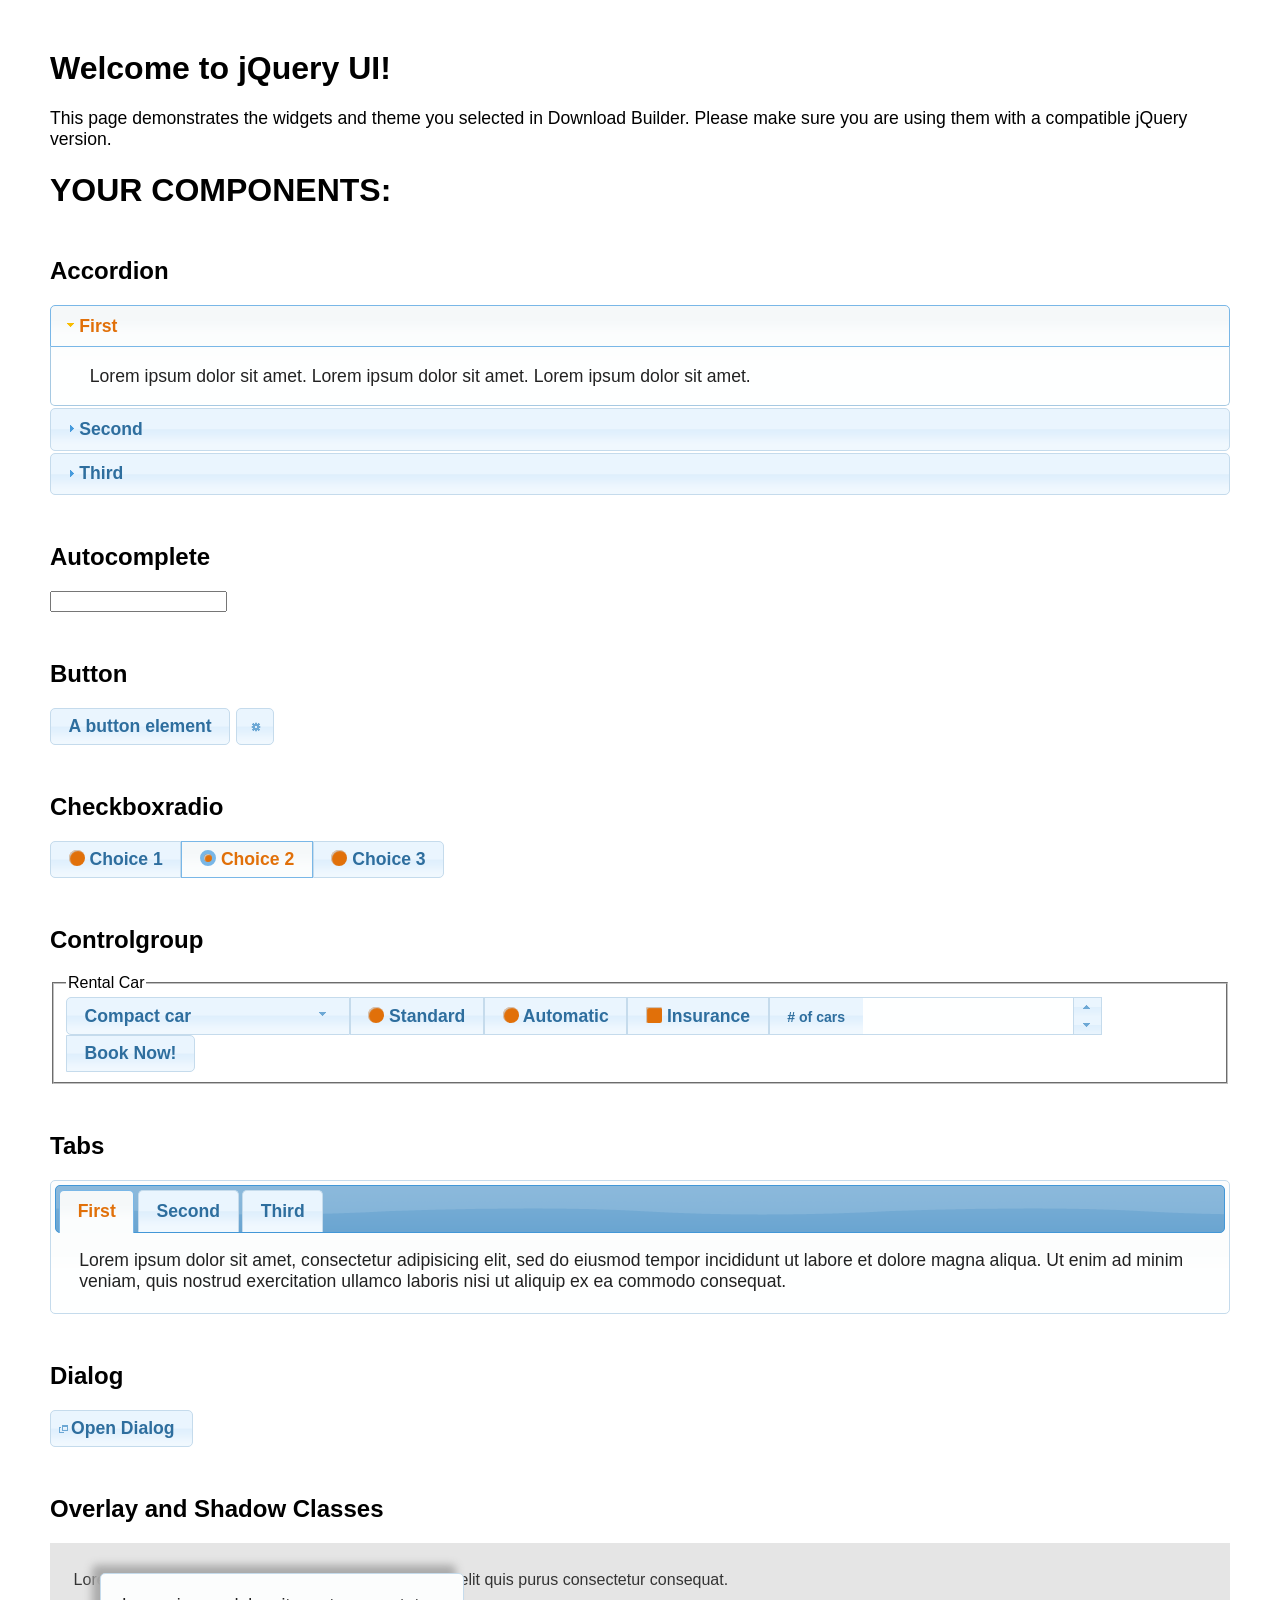
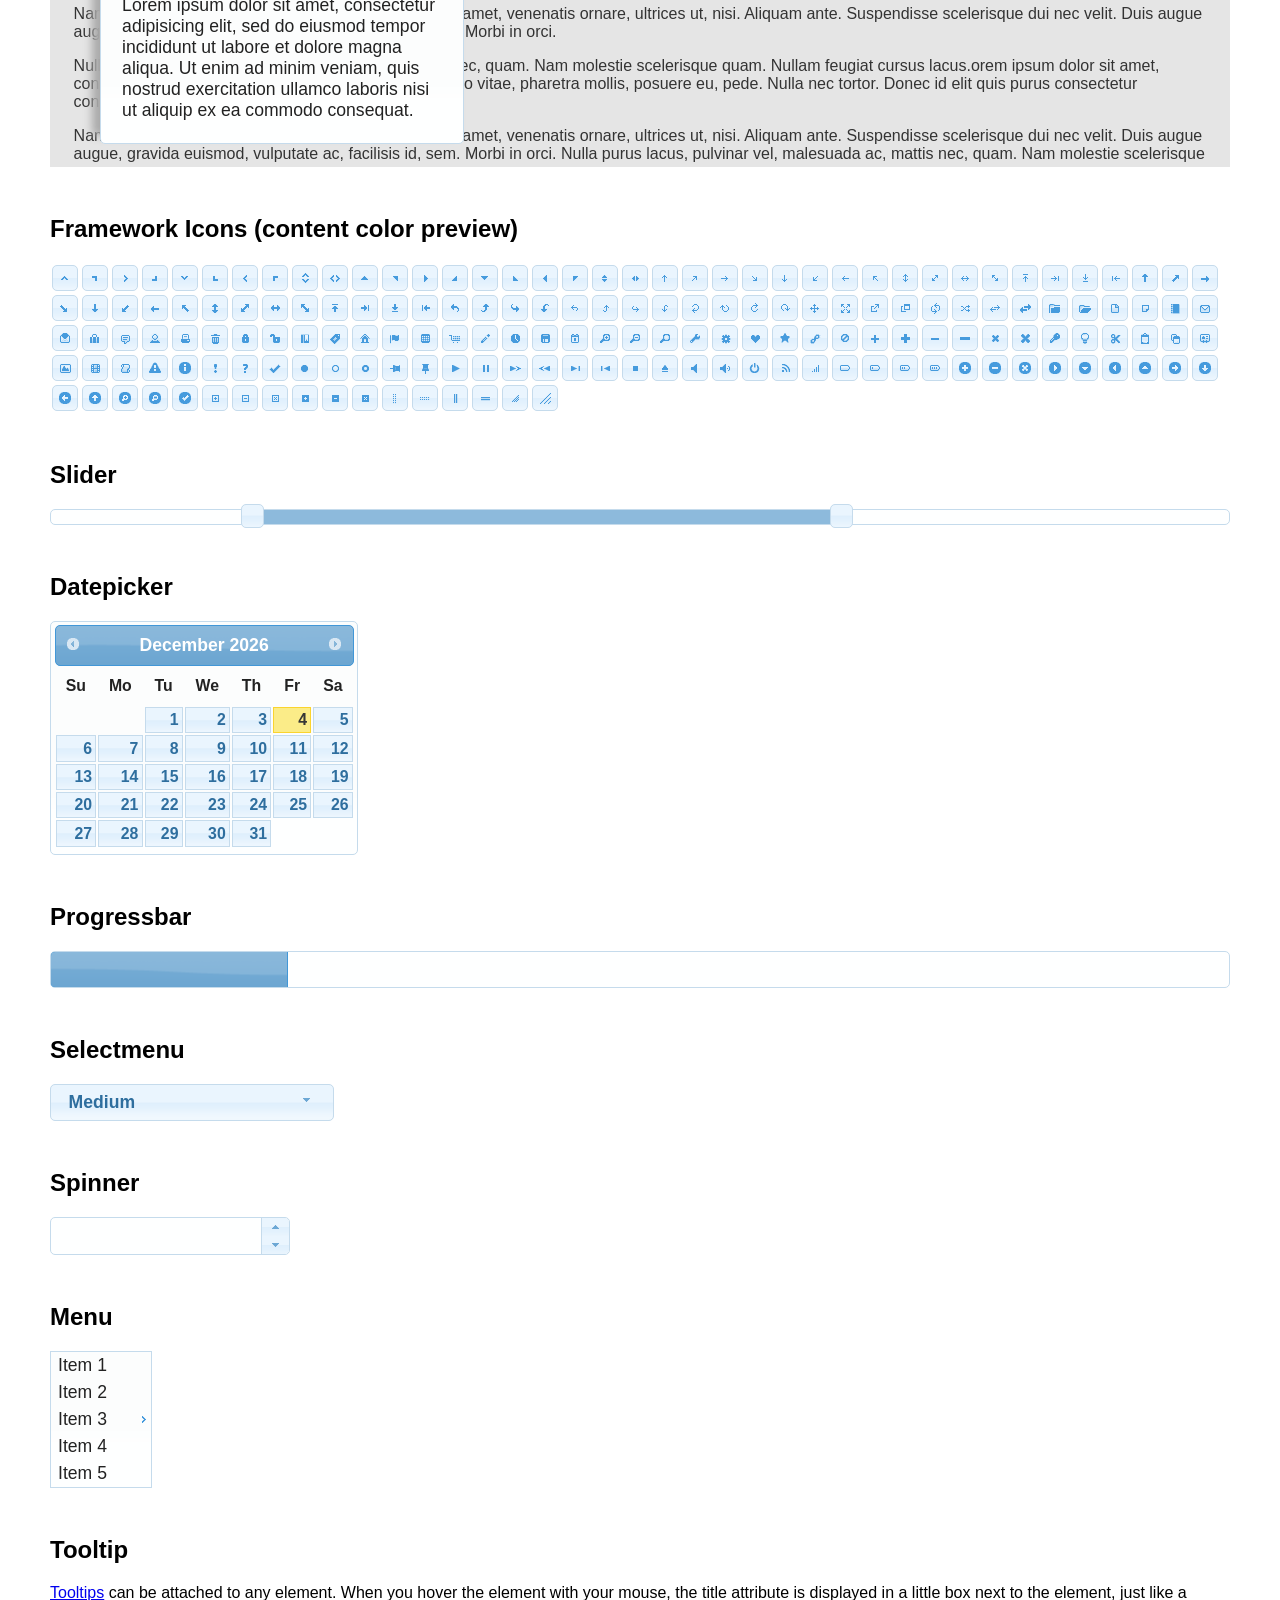
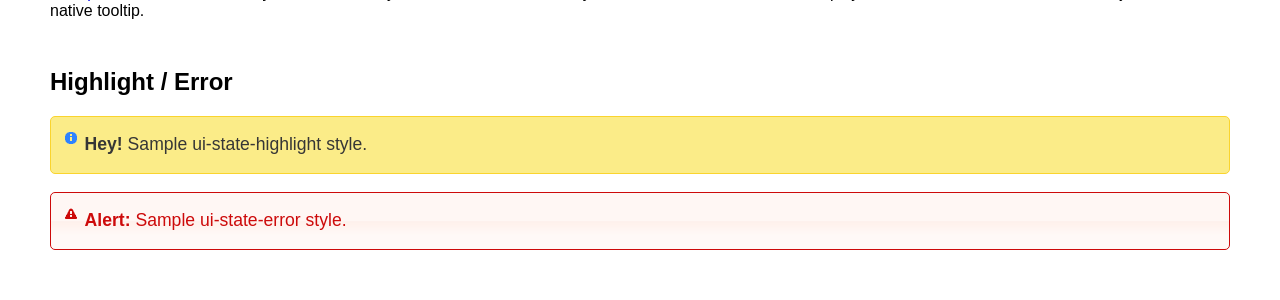
<file: js/jquery-ui-1.12.1.custom/index.html>
<!doctype html>
<html lang="us">
<head>
	<meta charset="utf-8">
	<title>jQuery UI Example Page</title>
	<link href="jquery-ui.css" rel="stylesheet">
	<style>
	body{
		font-family: "Trebuchet MS", sans-serif;
		margin: 50px;
	}
	.demoHeaders {
		margin-top: 2em;
	}
	#dialog-link {
		padding: .4em 1em .4em 20px;
		text-decoration: none;
		position: relative;
	}
	#dialog-link span.ui-icon {
		margin: 0 5px 0 0;
		position: absolute;
		left: .2em;
		top: 50%;
		margin-top: -8px;
	}
	#icons {
		margin: 0;
		padding: 0;
	}
	#icons li {
		margin: 2px;
		position: relative;
		padding: 4px 0;
		cursor: pointer;
		float: left;
		list-style: none;
	}
	#icons span.ui-icon {
		float: left;
		margin: 0 4px;
	}
	.fakewindowcontain .ui-widget-overlay {
		position: absolute;
	}
	select {
		width: 200px;
	}
	</style>
</head>
<body>

<h1>Welcome to jQuery UI!</h1>

<div class="ui-widget">
	<p>This page demonstrates the widgets and theme you selected in Download Builder. Please make sure you are using them with a compatible jQuery version.</p>
</div>

<h1>YOUR COMPONENTS:</h1>


<!-- Accordion -->
<h2 class="demoHeaders">Accordion</h2>
<div id="accordion">
	<h3>First</h3>
	<div>Lorem ipsum dolor sit amet. Lorem ipsum dolor sit amet. Lorem ipsum dolor sit amet.</div>
	<h3>Second</h3>
	<div>Phasellus mattis tincidunt nibh.</div>
	<h3>Third</h3>
	<div>Nam dui erat, auctor a, dignissim quis.</div>
</div>



<!-- Autocomplete -->
<h2 class="demoHeaders">Autocomplete</h2>
<div>
	<input id="autocomplete" title="type &quot;a&quot;">
</div>



<!-- Button -->
<h2 class="demoHeaders">Button</h2>
<button id="button">A button element</button>
<button id="button-icon">An icon-only button</button>



<!-- Checkboxradio -->
<h2 class="demoHeaders">Checkboxradio</h2>
<form style="margin-top: 1em;">
	<div id="radioset">
		<input type="radio" id="radio1" name="radio"><label for="radio1">Choice 1</label>
		<input type="radio" id="radio2" name="radio" checked="checked"><label for="radio2">Choice 2</label>
		<input type="radio" id="radio3" name="radio"><label for="radio3">Choice 3</label>
	</div>
</form>



<!-- Controlgroup -->
<h2 class="demoHeaders">Controlgroup</h2>
<fieldset>
	<legend>Rental Car</legend>
	<div id="controlgroup">
		<select id="car-type">
			<option>Compact car</option>
			<option>Midsize car</option>
			<option>Full size car</option>
			<option>SUV</option>
			<option>Luxury</option>
			<option>Truck</option>
			<option>Van</option>
		</select>
		<label for="transmission-standard">Standard</label>
		<input type="radio" name="transmission" id="transmission-standard">
		<label for="transmission-automatic">Automatic</label>
		<input type="radio" name="transmission" id="transmission-automatic">
		<label for="insurance">Insurance</label>
		<input type="checkbox" name="insurance" id="insurance">
		<label for="horizontal-spinner" class="ui-controlgroup-label"># of cars</label>
		<input id="horizontal-spinner" class="ui-spinner-input">
		<button>Book Now!</button>
	</div>
</fieldset>



<!-- Tabs -->
<h2 class="demoHeaders">Tabs</h2>
<div id="tabs">
	<ul>
		<li><a href="#tabs-1">First</a></li>
		<li><a href="#tabs-2">Second</a></li>
		<li><a href="#tabs-3">Third</a></li>
	</ul>
	<div id="tabs-1">Lorem ipsum dolor sit amet, consectetur adipisicing elit, sed do eiusmod tempor incididunt ut labore et dolore magna aliqua. Ut enim ad minim veniam, quis nostrud exercitation ullamco laboris nisi ut aliquip ex ea commodo consequat.</div>
	<div id="tabs-2">Phasellus mattis tincidunt nibh. Cras orci urna, blandit id, pretium vel, aliquet ornare, felis. Maecenas scelerisque sem non nisl. Fusce sed lorem in enim dictum bibendum.</div>
	<div id="tabs-3">Nam dui erat, auctor a, dignissim quis, sollicitudin eu, felis. Pellentesque nisi urna, interdum eget, sagittis et, consequat vestibulum, lacus. Mauris porttitor ullamcorper augue.</div>
</div>



<h2 class="demoHeaders">Dialog</h2>
<p>
	<button id="dialog-link" class="ui-button ui-corner-all ui-widget">
		<span class="ui-icon ui-icon-newwin"></span>Open Dialog
	</button>
</p>

<h2 class="demoHeaders">Overlay and Shadow Classes</h2>
<div style="position: relative; width: 96%; height: 200px; padding:1% 2%; overflow:hidden;" class="fakewindowcontain">
	<p>Lorem ipsum dolor sit amet,  Nulla nec tortor. Donec id elit quis purus consectetur consequat. </p><p>Nam congue semper tellus. Sed erat dolor, dapibus sit amet, venenatis ornare, ultrices ut, nisi. Aliquam ante. Suspendisse scelerisque dui nec velit. Duis augue augue, gravida euismod, vulputate ac, facilisis id, sem. Morbi in orci. </p><p>Nulla purus lacus, pulvinar vel, malesuada ac, mattis nec, quam. Nam molestie scelerisque quam. Nullam feugiat cursus lacus.orem ipsum dolor sit amet, consectetur adipiscing elit. Donec libero risus, commodo vitae, pharetra mollis, posuere eu, pede. Nulla nec tortor. Donec id elit quis purus consectetur consequat. </p><p>Nam congue semper tellus. Sed erat dolor, dapibus sit amet, venenatis ornare, ultrices ut, nisi. Aliquam ante. Suspendisse scelerisque dui nec velit. Duis augue augue, gravida euismod, vulputate ac, facilisis id, sem. Morbi in orci. Nulla purus lacus, pulvinar vel, malesuada ac, mattis nec, quam. Nam molestie scelerisque quam. </p><p>Nullam feugiat cursus lacus.orem ipsum dolor sit amet, consectetur adipiscing elit. Donec libero risus, commodo vitae, pharetra mollis, posuere eu, pede. Nulla nec tortor. Donec id elit quis purus consectetur consequat. Nam congue semper tellus. Sed erat dolor, dapibus sit amet, venenatis ornare, ultrices ut, nisi. Aliquam ante. </p><p>Suspendisse scelerisque dui nec velit. Duis augue augue, gravida euismod, vulputate ac, facilisis id, sem. Morbi in orci. Nulla purus lacus, pulvinar vel, malesuada ac, mattis nec, quam. Nam molestie scelerisque quam. Nullam feugiat cursus lacus.orem ipsum dolor sit amet, consectetur adipiscing elit. Donec libero risus, commodo vitae, pharetra mollis, posuere eu, pede. Nulla nec tortor. Donec id elit quis purus consectetur consequat. Nam congue semper tellus. Sed erat dolor, dapibus sit amet, venenatis ornare, ultrices ut, nisi. </p>

	<!-- ui-dialog -->
	<div class="ui-widget-overlay ui-front"></div>
	<div style="position: absolute; width: 320px; left: 50px; top: 30px; padding: 1.2em" class="ui-widget ui-front ui-widget-content ui-corner-all ui-widget-shadow">
		Lorem ipsum dolor sit amet, consectetur adipisicing elit, sed do eiusmod tempor incididunt ut labore et dolore magna aliqua. Ut enim ad minim veniam, quis nostrud exercitation ullamco laboris nisi ut aliquip ex ea commodo consequat.
	</div>

</div>

<!-- ui-dialog -->
<div id="dialog" title="Dialog Title">
	<p>Lorem ipsum dolor sit amet, consectetur adipisicing elit, sed do eiusmod tempor incididunt ut labore et dolore magna aliqua. Ut enim ad minim veniam, quis nostrud exercitation ullamco laboris nisi ut aliquip ex ea commodo consequat.</p>
</div>



<h2 class="demoHeaders">Framework Icons (content color preview)</h2>
<ul id="icons" class="ui-widget ui-helper-clearfix">
	<li class="ui-state-default ui-corner-all" title=".ui-icon-caret-1-n"><span class="ui-icon ui-icon-caret-1-n"></span></li>
	<li class="ui-state-default ui-corner-all" title=".ui-icon-caret-1-ne"><span class="ui-icon ui-icon-caret-1-ne"></span></li>
	<li class="ui-state-default ui-corner-all" title=".ui-icon-caret-1-e"><span class="ui-icon ui-icon-caret-1-e"></span></li>
	<li class="ui-state-default ui-corner-all" title=".ui-icon-caret-1-se"><span class="ui-icon ui-icon-caret-1-se"></span></li>
	<li class="ui-state-default ui-corner-all" title=".ui-icon-caret-1-s"><span class="ui-icon ui-icon-caret-1-s"></span></li>
	<li class="ui-state-default ui-corner-all" title=".ui-icon-caret-1-sw"><span class="ui-icon ui-icon-caret-1-sw"></span></li>
	<li class="ui-state-default ui-corner-all" title=".ui-icon-caret-1-w"><span class="ui-icon ui-icon-caret-1-w"></span></li>
	<li class="ui-state-default ui-corner-all" title=".ui-icon-caret-1-nw"><span class="ui-icon ui-icon-caret-1-nw"></span></li>
	<li class="ui-state-default ui-corner-all" title=".ui-icon-caret-2-n-s"><span class="ui-icon ui-icon-caret-2-n-s"></span></li>
	<li class="ui-state-default ui-corner-all" title=".ui-icon-caret-2-e-w"><span class="ui-icon ui-icon-caret-2-e-w"></span></li>
	<li class="ui-state-default ui-corner-all" title=".ui-icon-triangle-1-n"><span class="ui-icon ui-icon-triangle-1-n"></span></li>
	<li class="ui-state-default ui-corner-all" title=".ui-icon-triangle-1-ne"><span class="ui-icon ui-icon-triangle-1-ne"></span></li>
	<li class="ui-state-default ui-corner-all" title=".ui-icon-triangle-1-e"><span class="ui-icon ui-icon-triangle-1-e"></span></li>
	<li class="ui-state-default ui-corner-all" title=".ui-icon-triangle-1-se"><span class="ui-icon ui-icon-triangle-1-se"></span></li>
	<li class="ui-state-default ui-corner-all" title=".ui-icon-triangle-1-s"><span class="ui-icon ui-icon-triangle-1-s"></span></li>
	<li class="ui-state-default ui-corner-all" title=".ui-icon-triangle-1-sw"><span class="ui-icon ui-icon-triangle-1-sw"></span></li>
	<li class="ui-state-default ui-corner-all" title=".ui-icon-triangle-1-w"><span class="ui-icon ui-icon-triangle-1-w"></span></li>
	<li class="ui-state-default ui-corner-all" title=".ui-icon-triangle-1-nw"><span class="ui-icon ui-icon-triangle-1-nw"></span></li>
	<li class="ui-state-default ui-corner-all" title=".ui-icon-triangle-2-n-s"><span class="ui-icon ui-icon-triangle-2-n-s"></span></li>
	<li class="ui-state-default ui-corner-all" title=".ui-icon-triangle-2-e-w"><span class="ui-icon ui-icon-triangle-2-e-w"></span></li>
	<li class="ui-state-default ui-corner-all" title=".ui-icon-arrow-1-n"><span class="ui-icon ui-icon-arrow-1-n"></span></li>
	<li class="ui-state-default ui-corner-all" title=".ui-icon-arrow-1-ne"><span class="ui-icon ui-icon-arrow-1-ne"></span></li>
	<li class="ui-state-default ui-corner-all" title=".ui-icon-arrow-1-e"><span class="ui-icon ui-icon-arrow-1-e"></span></li>
	<li class="ui-state-default ui-corner-all" title=".ui-icon-arrow-1-se"><span class="ui-icon ui-icon-arrow-1-se"></span></li>
	<li class="ui-state-default ui-corner-all" title=".ui-icon-arrow-1-s"><span class="ui-icon ui-icon-arrow-1-s"></span></li>
	<li class="ui-state-default ui-corner-all" title=".ui-icon-arrow-1-sw"><span class="ui-icon ui-icon-arrow-1-sw"></span></li>
	<li class="ui-state-default ui-corner-all" title=".ui-icon-arrow-1-w"><span class="ui-icon ui-icon-arrow-1-w"></span></li>
	<li class="ui-state-default ui-corner-all" title=".ui-icon-arrow-1-nw"><span class="ui-icon ui-icon-arrow-1-nw"></span></li>
	<li class="ui-state-default ui-corner-all" title=".ui-icon-arrow-2-n-s"><span class="ui-icon ui-icon-arrow-2-n-s"></span></li>
	<li class="ui-state-default ui-corner-all" title=".ui-icon-arrow-2-ne-sw"><span class="ui-icon ui-icon-arrow-2-ne-sw"></span></li>
	<li class="ui-state-default ui-corner-all" title=".ui-icon-arrow-2-e-w"><span class="ui-icon ui-icon-arrow-2-e-w"></span></li>
	<li class="ui-state-default ui-corner-all" title=".ui-icon-arrow-2-se-nw"><span class="ui-icon ui-icon-arrow-2-se-nw"></span></li>
	<li class="ui-state-default ui-corner-all" title=".ui-icon-arrowstop-1-n"><span class="ui-icon ui-icon-arrowstop-1-n"></span></li>
	<li class="ui-state-default ui-corner-all" title=".ui-icon-arrowstop-1-e"><span class="ui-icon ui-icon-arrowstop-1-e"></span></li>
	<li class="ui-state-default ui-corner-all" title=".ui-icon-arrowstop-1-s"><span class="ui-icon ui-icon-arrowstop-1-s"></span></li>
	<li class="ui-state-default ui-corner-all" title=".ui-icon-arrowstop-1-w"><span class="ui-icon ui-icon-arrowstop-1-w"></span></li>
	<li class="ui-state-default ui-corner-all" title=".ui-icon-arrowthick-1-n"><span class="ui-icon ui-icon-arrowthick-1-n"></span></li>
	<li class="ui-state-default ui-corner-all" title=".ui-icon-arrowthick-1-ne"><span class="ui-icon ui-icon-arrowthick-1-ne"></span></li>
	<li class="ui-state-default ui-corner-all" title=".ui-icon-arrowthick-1-e"><span class="ui-icon ui-icon-arrowthick-1-e"></span></li>
	<li class="ui-state-default ui-corner-all" title=".ui-icon-arrowthick-1-se"><span class="ui-icon ui-icon-arrowthick-1-se"></span></li>
	<li class="ui-state-default ui-corner-all" title=".ui-icon-arrowthick-1-s"><span class="ui-icon ui-icon-arrowthick-1-s"></span></li>
	<li class="ui-state-default ui-corner-all" title=".ui-icon-arrowthick-1-sw"><span class="ui-icon ui-icon-arrowthick-1-sw"></span></li>
	<li class="ui-state-default ui-corner-all" title=".ui-icon-arrowthick-1-w"><span class="ui-icon ui-icon-arrowthick-1-w"></span></li>
	<li class="ui-state-default ui-corner-all" title=".ui-icon-arrowthick-1-nw"><span class="ui-icon ui-icon-arrowthick-1-nw"></span></li>
	<li class="ui-state-default ui-corner-all" title=".ui-icon-arrowthick-2-n-s"><span class="ui-icon ui-icon-arrowthick-2-n-s"></span></li>
	<li class="ui-state-default ui-corner-all" title=".ui-icon-arrowthick-2-ne-sw"><span class="ui-icon ui-icon-arrowthick-2-ne-sw"></span></li>
	<li class="ui-state-default ui-corner-all" title=".ui-icon-arrowthick-2-e-w"><span class="ui-icon ui-icon-arrowthick-2-e-w"></span></li>
	<li class="ui-state-default ui-corner-all" title=".ui-icon-arrowthick-2-se-nw"><span class="ui-icon ui-icon-arrowthick-2-se-nw"></span></li>
	<li class="ui-state-default ui-corner-all" title=".ui-icon-arrowthickstop-1-n"><span class="ui-icon ui-icon-arrowthickstop-1-n"></span></li>
	<li class="ui-state-default ui-corner-all" title=".ui-icon-arrowthickstop-1-e"><span class="ui-icon ui-icon-arrowthickstop-1-e"></span></li>
	<li class="ui-state-default ui-corner-all" title=".ui-icon-arrowthickstop-1-s"><span class="ui-icon ui-icon-arrowthickstop-1-s"></span></li>
	<li class="ui-state-default ui-corner-all" title=".ui-icon-arrowthickstop-1-w"><span class="ui-icon ui-icon-arrowthickstop-1-w"></span></li>
	<li class="ui-state-default ui-corner-all" title=".ui-icon-arrowreturnthick-1-w"><span class="ui-icon ui-icon-arrowreturnthick-1-w"></span></li>
	<li class="ui-state-default ui-corner-all" title=".ui-icon-arrowreturnthick-1-n"><span class="ui-icon ui-icon-arrowreturnthick-1-n"></span></li>
	<li class="ui-state-default ui-corner-all" title=".ui-icon-arrowreturnthick-1-e"><span class="ui-icon ui-icon-arrowreturnthick-1-e"></span></li>
	<li class="ui-state-default ui-corner-all" title=".ui-icon-arrowreturnthick-1-s"><span class="ui-icon ui-icon-arrowreturnthick-1-s"></span></li>
	<li class="ui-state-default ui-corner-all" title=".ui-icon-arrowreturn-1-w"><span class="ui-icon ui-icon-arrowreturn-1-w"></span></li>
	<li class="ui-state-default ui-corner-all" title=".ui-icon-arrowreturn-1-n"><span class="ui-icon ui-icon-arrowreturn-1-n"></span></li>
	<li class="ui-state-default ui-corner-all" title=".ui-icon-arrowreturn-1-e"><span class="ui-icon ui-icon-arrowreturn-1-e"></span></li>
	<li class="ui-state-default ui-corner-all" title=".ui-icon-arrowreturn-1-s"><span class="ui-icon ui-icon-arrowreturn-1-s"></span></li>
	<li class="ui-state-default ui-corner-all" title=".ui-icon-arrowrefresh-1-w"><span class="ui-icon ui-icon-arrowrefresh-1-w"></span></li>
	<li class="ui-state-default ui-corner-all" title=".ui-icon-arrowrefresh-1-n"><span class="ui-icon ui-icon-arrowrefresh-1-n"></span></li>
	<li class="ui-state-default ui-corner-all" title=".ui-icon-arrowrefresh-1-e"><span class="ui-icon ui-icon-arrowrefresh-1-e"></span></li>
	<li class="ui-state-default ui-corner-all" title=".ui-icon-arrowrefresh-1-s"><span class="ui-icon ui-icon-arrowrefresh-1-s"></span></li>
	<li class="ui-state-default ui-corner-all" title=".ui-icon-arrow-4"><span class="ui-icon ui-icon-arrow-4"></span></li>
	<li class="ui-state-default ui-corner-all" title=".ui-icon-arrow-4-diag"><span class="ui-icon ui-icon-arrow-4-diag"></span></li>
	<li class="ui-state-default ui-corner-all" title=".ui-icon-extlink"><span class="ui-icon ui-icon-extlink"></span></li>
	<li class="ui-state-default ui-corner-all" title=".ui-icon-newwin"><span class="ui-icon ui-icon-newwin"></span></li>
	<li class="ui-state-default ui-corner-all" title=".ui-icon-refresh"><span class="ui-icon ui-icon-refresh"></span></li>
	<li class="ui-state-default ui-corner-all" title=".ui-icon-shuffle"><span class="ui-icon ui-icon-shuffle"></span></li>
	<li class="ui-state-default ui-corner-all" title=".ui-icon-transfer-e-w"><span class="ui-icon ui-icon-transfer-e-w"></span></li>
	<li class="ui-state-default ui-corner-all" title=".ui-icon-transferthick-e-w"><span class="ui-icon ui-icon-transferthick-e-w"></span></li>
	<li class="ui-state-default ui-corner-all" title=".ui-icon-folder-collapsed"><span class="ui-icon ui-icon-folder-collapsed"></span></li>
	<li class="ui-state-default ui-corner-all" title=".ui-icon-folder-open"><span class="ui-icon ui-icon-folder-open"></span></li>
	<li class="ui-state-default ui-corner-all" title=".ui-icon-document"><span class="ui-icon ui-icon-document"></span></li>
	<li class="ui-state-default ui-corner-all" title=".ui-icon-document-b"><span class="ui-icon ui-icon-document-b"></span></li>
	<li class="ui-state-default ui-corner-all" title=".ui-icon-note"><span class="ui-icon ui-icon-note"></span></li>
	<li class="ui-state-default ui-corner-all" title=".ui-icon-mail-closed"><span class="ui-icon ui-icon-mail-closed"></span></li>
	<li class="ui-state-default ui-corner-all" title=".ui-icon-mail-open"><span class="ui-icon ui-icon-mail-open"></span></li>
	<li class="ui-state-default ui-corner-all" title=".ui-icon-suitcase"><span class="ui-icon ui-icon-suitcase"></span></li>
	<li class="ui-state-default ui-corner-all" title=".ui-icon-comment"><span class="ui-icon ui-icon-comment"></span></li>
	<li class="ui-state-default ui-corner-all" title=".ui-icon-person"><span class="ui-icon ui-icon-person"></span></li>
	<li class="ui-state-default ui-corner-all" title=".ui-icon-print"><span class="ui-icon ui-icon-print"></span></li>
	<li class="ui-state-default ui-corner-all" title=".ui-icon-trash"><span class="ui-icon ui-icon-trash"></span></li>
	<li class="ui-state-default ui-corner-all" title=".ui-icon-locked"><span class="ui-icon ui-icon-locked"></span></li>
	<li class="ui-state-default ui-corner-all" title=".ui-icon-unlocked"><span class="ui-icon ui-icon-unlocked"></span></li>
	<li class="ui-state-default ui-corner-all" title=".ui-icon-bookmark"><span class="ui-icon ui-icon-bookmark"></span></li>
	<li class="ui-state-default ui-corner-all" title=".ui-icon-tag"><span class="ui-icon ui-icon-tag"></span></li>
	<li class="ui-state-default ui-corner-all" title=".ui-icon-home"><span class="ui-icon ui-icon-home"></span></li>
	<li class="ui-state-default ui-corner-all" title=".ui-icon-flag"><span class="ui-icon ui-icon-flag"></span></li>
	<li class="ui-state-default ui-corner-all" title=".ui-icon-calculator"><span class="ui-icon ui-icon-calculator"></span></li>
	<li class="ui-state-default ui-corner-all" title=".ui-icon-cart"><span class="ui-icon ui-icon-cart"></span></li>
	<li class="ui-state-default ui-corner-all" title=".ui-icon-pencil"><span class="ui-icon ui-icon-pencil"></span></li>
	<li class="ui-state-default ui-corner-all" title=".ui-icon-clock"><span class="ui-icon ui-icon-clock"></span></li>
	<li class="ui-state-default ui-corner-all" title=".ui-icon-disk"><span class="ui-icon ui-icon-disk"></span></li>
	<li class="ui-state-default ui-corner-all" title=".ui-icon-calendar"><span class="ui-icon ui-icon-calendar"></span></li>
	<li class="ui-state-default ui-corner-all" title=".ui-icon-zoomin"><span class="ui-icon ui-icon-zoomin"></span></li>
	<li class="ui-state-default ui-corner-all" title=".ui-icon-zoomout"><span class="ui-icon ui-icon-zoomout"></span></li>
	<li class="ui-state-default ui-corner-all" title=".ui-icon-search"><span class="ui-icon ui-icon-search"></span></li>
	<li class="ui-state-default ui-corner-all" title=".ui-icon-wrench"><span class="ui-icon ui-icon-wrench"></span></li>
	<li class="ui-state-default ui-corner-all" title=".ui-icon-gear"><span class="ui-icon ui-icon-gear"></span></li>
	<li class="ui-state-default ui-corner-all" title=".ui-icon-heart"><span class="ui-icon ui-icon-heart"></span></li>
	<li class="ui-state-default ui-corner-all" title=".ui-icon-star"><span class="ui-icon ui-icon-star"></span></li>
	<li class="ui-state-default ui-corner-all" title=".ui-icon-link"><span class="ui-icon ui-icon-link"></span></li>
	<li class="ui-state-default ui-corner-all" title=".ui-icon-cancel"><span class="ui-icon ui-icon-cancel"></span></li>
	<li class="ui-state-default ui-corner-all" title=".ui-icon-plus"><span class="ui-icon ui-icon-plus"></span></li>
	<li class="ui-state-default ui-corner-all" title=".ui-icon-plusthick"><span class="ui-icon ui-icon-plusthick"></span></li>
	<li class="ui-state-default ui-corner-all" title=".ui-icon-minus"><span class="ui-icon ui-icon-minus"></span></li>
	<li class="ui-state-default ui-corner-all" title=".ui-icon-minusthick"><span class="ui-icon ui-icon-minusthick"></span></li>
	<li class="ui-state-default ui-corner-all" title=".ui-icon-close"><span class="ui-icon ui-icon-close"></span></li>
	<li class="ui-state-default ui-corner-all" title=".ui-icon-closethick"><span class="ui-icon ui-icon-closethick"></span></li>
	<li class="ui-state-default ui-corner-all" title=".ui-icon-key"><span class="ui-icon ui-icon-key"></span></li>
	<li class="ui-state-default ui-corner-all" title=".ui-icon-lightbulb"><span class="ui-icon ui-icon-lightbulb"></span></li>
	<li class="ui-state-default ui-corner-all" title=".ui-icon-scissors"><span class="ui-icon ui-icon-scissors"></span></li>
	<li class="ui-state-default ui-corner-all" title=".ui-icon-clipboard"><span class="ui-icon ui-icon-clipboard"></span></li>
	<li class="ui-state-default ui-corner-all" title=".ui-icon-copy"><span class="ui-icon ui-icon-copy"></span></li>
	<li class="ui-state-default ui-corner-all" title=".ui-icon-contact"><span class="ui-icon ui-icon-contact"></span></li>
	<li class="ui-state-default ui-corner-all" title=".ui-icon-image"><span class="ui-icon ui-icon-image"></span></li>
	<li class="ui-state-default ui-corner-all" title=".ui-icon-video"><span class="ui-icon ui-icon-video"></span></li>
	<li class="ui-state-default ui-corner-all" title=".ui-icon-script"><span class="ui-icon ui-icon-script"></span></li>
	<li class="ui-state-default ui-corner-all" title=".ui-icon-alert"><span class="ui-icon ui-icon-alert"></span></li>
	<li class="ui-state-default ui-corner-all" title=".ui-icon-info"><span class="ui-icon ui-icon-info"></span></li>
	<li class="ui-state-default ui-corner-all" title=".ui-icon-notice"><span class="ui-icon ui-icon-notice"></span></li>
	<li class="ui-state-default ui-corner-all" title=".ui-icon-help"><span class="ui-icon ui-icon-help"></span></li>
	<li class="ui-state-default ui-corner-all" title=".ui-icon-check"><span class="ui-icon ui-icon-check"></span></li>
	<li class="ui-state-default ui-corner-all" title=".ui-icon-bullet"><span class="ui-icon ui-icon-bullet"></span></li>
	<li class="ui-state-default ui-corner-all" title=".ui-icon-radio-off"><span class="ui-icon ui-icon-radio-off"></span></li>
	<li class="ui-state-default ui-corner-all" title=".ui-icon-radio-on"><span class="ui-icon ui-icon-radio-on"></span></li>
	<li class="ui-state-default ui-corner-all" title=".ui-icon-pin-w"><span class="ui-icon ui-icon-pin-w"></span></li>
	<li class="ui-state-default ui-corner-all" title=".ui-icon-pin-s"><span class="ui-icon ui-icon-pin-s"></span></li>
	<li class="ui-state-default ui-corner-all" title=".ui-icon-play"><span class="ui-icon ui-icon-play"></span></li>
	<li class="ui-state-default ui-corner-all" title=".ui-icon-pause"><span class="ui-icon ui-icon-pause"></span></li>
	<li class="ui-state-default ui-corner-all" title=".ui-icon-seek-next"><span class="ui-icon ui-icon-seek-next"></span></li>
	<li class="ui-state-default ui-corner-all" title=".ui-icon-seek-prev"><span class="ui-icon ui-icon-seek-prev"></span></li>
	<li class="ui-state-default ui-corner-all" title=".ui-icon-seek-end"><span class="ui-icon ui-icon-seek-end"></span></li>
	<li class="ui-state-default ui-corner-all" title=".ui-icon-seek-first"><span class="ui-icon ui-icon-seek-first"></span></li>
	<li class="ui-state-default ui-corner-all" title=".ui-icon-stop"><span class="ui-icon ui-icon-stop"></span></li>
	<li class="ui-state-default ui-corner-all" title=".ui-icon-eject"><span class="ui-icon ui-icon-eject"></span></li>
	<li class="ui-state-default ui-corner-all" title=".ui-icon-volume-off"><span class="ui-icon ui-icon-volume-off"></span></li>
	<li class="ui-state-default ui-corner-all" title=".ui-icon-volume-on"><span class="ui-icon ui-icon-volume-on"></span></li>
	<li class="ui-state-default ui-corner-all" title=".ui-icon-power"><span class="ui-icon ui-icon-power"></span></li>
	<li class="ui-state-default ui-corner-all" title=".ui-icon-signal-diag"><span class="ui-icon ui-icon-signal-diag"></span></li>
	<li class="ui-state-default ui-corner-all" title=".ui-icon-signal"><span class="ui-icon ui-icon-signal"></span></li>
	<li class="ui-state-default ui-corner-all" title=".ui-icon-battery-0"><span class="ui-icon ui-icon-battery-0"></span></li>
	<li class="ui-state-default ui-corner-all" title=".ui-icon-battery-1"><span class="ui-icon ui-icon-battery-1"></span></li>
	<li class="ui-state-default ui-corner-all" title=".ui-icon-battery-2"><span class="ui-icon ui-icon-battery-2"></span></li>
	<li class="ui-state-default ui-corner-all" title=".ui-icon-battery-3"><span class="ui-icon ui-icon-battery-3"></span></li>
	<li class="ui-state-default ui-corner-all" title=".ui-icon-circle-plus"><span class="ui-icon ui-icon-circle-plus"></span></li>
	<li class="ui-state-default ui-corner-all" title=".ui-icon-circle-minus"><span class="ui-icon ui-icon-circle-minus"></span></li>
	<li class="ui-state-default ui-corner-all" title=".ui-icon-circle-close"><span class="ui-icon ui-icon-circle-close"></span></li>
	<li class="ui-state-default ui-corner-all" title=".ui-icon-circle-triangle-e"><span class="ui-icon ui-icon-circle-triangle-e"></span></li>
	<li class="ui-state-default ui-corner-all" title=".ui-icon-circle-triangle-s"><span class="ui-icon ui-icon-circle-triangle-s"></span></li>
	<li class="ui-state-default ui-corner-all" title=".ui-icon-circle-triangle-w"><span class="ui-icon ui-icon-circle-triangle-w"></span></li>
	<li class="ui-state-default ui-corner-all" title=".ui-icon-circle-triangle-n"><span class="ui-icon ui-icon-circle-triangle-n"></span></li>
	<li class="ui-state-default ui-corner-all" title=".ui-icon-circle-arrow-e"><span class="ui-icon ui-icon-circle-arrow-e"></span></li>
	<li class="ui-state-default ui-corner-all" title=".ui-icon-circle-arrow-s"><span class="ui-icon ui-icon-circle-arrow-s"></span></li>
	<li class="ui-state-default ui-corner-all" title=".ui-icon-circle-arrow-w"><span class="ui-icon ui-icon-circle-arrow-w"></span></li>
	<li class="ui-state-default ui-corner-all" title=".ui-icon-circle-arrow-n"><span class="ui-icon ui-icon-circle-arrow-n"></span></li>
	<li class="ui-state-default ui-corner-all" title=".ui-icon-circle-zoomin"><span class="ui-icon ui-icon-circle-zoomin"></span></li>
	<li class="ui-state-default ui-corner-all" title=".ui-icon-circle-zoomout"><span class="ui-icon ui-icon-circle-zoomout"></span></li>
	<li class="ui-state-default ui-corner-all" title=".ui-icon-circle-check"><span class="ui-icon ui-icon-circle-check"></span></li>
	<li class="ui-state-default ui-corner-all" title=".ui-icon-circlesmall-plus"><span class="ui-icon ui-icon-circlesmall-plus"></span></li>
	<li class="ui-state-default ui-corner-all" title=".ui-icon-circlesmall-minus"><span class="ui-icon ui-icon-circlesmall-minus"></span></li>
	<li class="ui-state-default ui-corner-all" title=".ui-icon-circlesmall-close"><span class="ui-icon ui-icon-circlesmall-close"></span></li>
	<li class="ui-state-default ui-corner-all" title=".ui-icon-squaresmall-plus"><span class="ui-icon ui-icon-squaresmall-plus"></span></li>
	<li class="ui-state-default ui-corner-all" title=".ui-icon-squaresmall-minus"><span class="ui-icon ui-icon-squaresmall-minus"></span></li>
	<li class="ui-state-default ui-corner-all" title=".ui-icon-squaresmall-close"><span class="ui-icon ui-icon-squaresmall-close"></span></li>
	<li class="ui-state-default ui-corner-all" title=".ui-icon-grip-dotted-vertical"><span class="ui-icon ui-icon-grip-dotted-vertical"></span></li>
	<li class="ui-state-default ui-corner-all" title=".ui-icon-grip-dotted-horizontal"><span class="ui-icon ui-icon-grip-dotted-horizontal"></span></li>
	<li class="ui-state-default ui-corner-all" title=".ui-icon-grip-solid-vertical"><span class="ui-icon ui-icon-grip-solid-vertical"></span></li>
	<li class="ui-state-default ui-corner-all" title=".ui-icon-grip-solid-horizontal"><span class="ui-icon ui-icon-grip-solid-horizontal"></span></li>
	<li class="ui-state-default ui-corner-all" title=".ui-icon-gripsmall-diagonal-se"><span class="ui-icon ui-icon-gripsmall-diagonal-se"></span></li>
	<li class="ui-state-default ui-corner-all" title=".ui-icon-grip-diagonal-se"><span class="ui-icon ui-icon-grip-diagonal-se"></span></li>
</ul>


<!-- Slider -->
<h2 class="demoHeaders">Slider</h2>
<div id="slider"></div>



<!-- Datepicker -->
<h2 class="demoHeaders">Datepicker</h2>
<div id="datepicker"></div>



<!-- Progressbar -->
<h2 class="demoHeaders">Progressbar</h2>
<div id="progressbar"></div>



<!-- Progressbar -->
<h2 class="demoHeaders">Selectmenu</h2>
<select id="selectmenu">
	<option>Slower</option>
	<option>Slow</option>
	<option selected="selected">Medium</option>
	<option>Fast</option>
	<option>Faster</option>
</select>



<!-- Spinner -->
<h2 class="demoHeaders">Spinner</h2>
<input id="spinner">



<!-- Menu -->
<h2 class="demoHeaders">Menu</h2>
<ul style="width:100px;" id="menu">
	<li><div>Item 1</div></li>
	<li><div>Item 2</div></li>
	<li><div>Item 3</div>
		<ul>
			<li><div>Item 3-1</div></li>
			<li><div>Item 3-2</div></li>
			<li><div>Item 3-3</div></li>
			<li><div>Item 3-4</div></li>
			<li><div>Item 3-5</div></li>
		</ul>
	</li>
	<li><div>Item 4</div></li>
	<li><div>Item 5</div></li>
</ul>



<!-- Tooltip -->
<h2 class="demoHeaders">Tooltip</h2>
<p id="tooltip">
	<a href="#" title="That&apos;s what this widget is">Tooltips</a> can be attached to any element. When you hover
the element with your mouse, the title attribute is displayed in a little box next to the element, just like a native tooltip.
</p>


<!-- Highlight / Error -->
<h2 class="demoHeaders">Highlight / Error</h2>
<div class="ui-widget">
	<div class="ui-state-highlight ui-corner-all" style="margin-top: 20px; padding: 0 .7em;">
		<p><span class="ui-icon ui-icon-info" style="float: left; margin-right: .3em;"></span>
		<strong>Hey!</strong> Sample ui-state-highlight style.</p>
	</div>
</div>
<br>
<div class="ui-widget">
	<div class="ui-state-error ui-corner-all" style="padding: 0 .7em;">
		<p><span class="ui-icon ui-icon-alert" style="float: left; margin-right: .3em;"></span>
		<strong>Alert:</strong> Sample ui-state-error style.</p>
	</div>
</div>

<script src="external/jquery/jquery.js"></script>
<script src="jquery-ui.js"></script>
<script>

$( "#accordion" ).accordion();



var availableTags = [
	"ActionScript",
	"AppleScript",
	"Asp",
	"BASIC",
	"C",
	"C++",
	"Clojure",
	"COBOL",
	"ColdFusion",
	"Erlang",
	"Fortran",
	"Groovy",
	"Haskell",
	"Java",
	"JavaScript",
	"Lisp",
	"Perl",
	"PHP",
	"Python",
	"Ruby",
	"Scala",
	"Scheme"
];
$( "#autocomplete" ).autocomplete({
	source: availableTags
});



$( "#button" ).button();
$( "#button-icon" ).button({
	icon: "ui-icon-gear",
	showLabel: false
});



$( "#radioset" ).buttonset();



$( "#controlgroup" ).controlgroup();



$( "#tabs" ).tabs();



$( "#dialog" ).dialog({
	autoOpen: false,
	width: 400,
	buttons: [
		{
			text: "Ok",
			click: function() {
				$( this ).dialog( "close" );
			}
		},
		{
			text: "Cancel",
			click: function() {
				$( this ).dialog( "close" );
			}
		}
	]
});

// Link to open the dialog
$( "#dialog-link" ).click(function( event ) {
	$( "#dialog" ).dialog( "open" );
	event.preventDefault();
});



$( "#datepicker" ).datepicker({
	inline: true
});



$( "#slider" ).slider({
	range: true,
	values: [ 17, 67 ]
});



$( "#progressbar" ).progressbar({
	value: 20
});



$( "#spinner" ).spinner();



$( "#menu" ).menu();



$( "#tooltip" ).tooltip();



$( "#selectmenu" ).selectmenu();


// Hover states on the static widgets
$( "#dialog-link, #icons li" ).hover(
	function() {
		$( this ).addClass( "ui-state-hover" );
	},
	function() {
		$( this ).removeClass( "ui-state-hover" );
	}
);
</script>
</body>
</html>
</file>
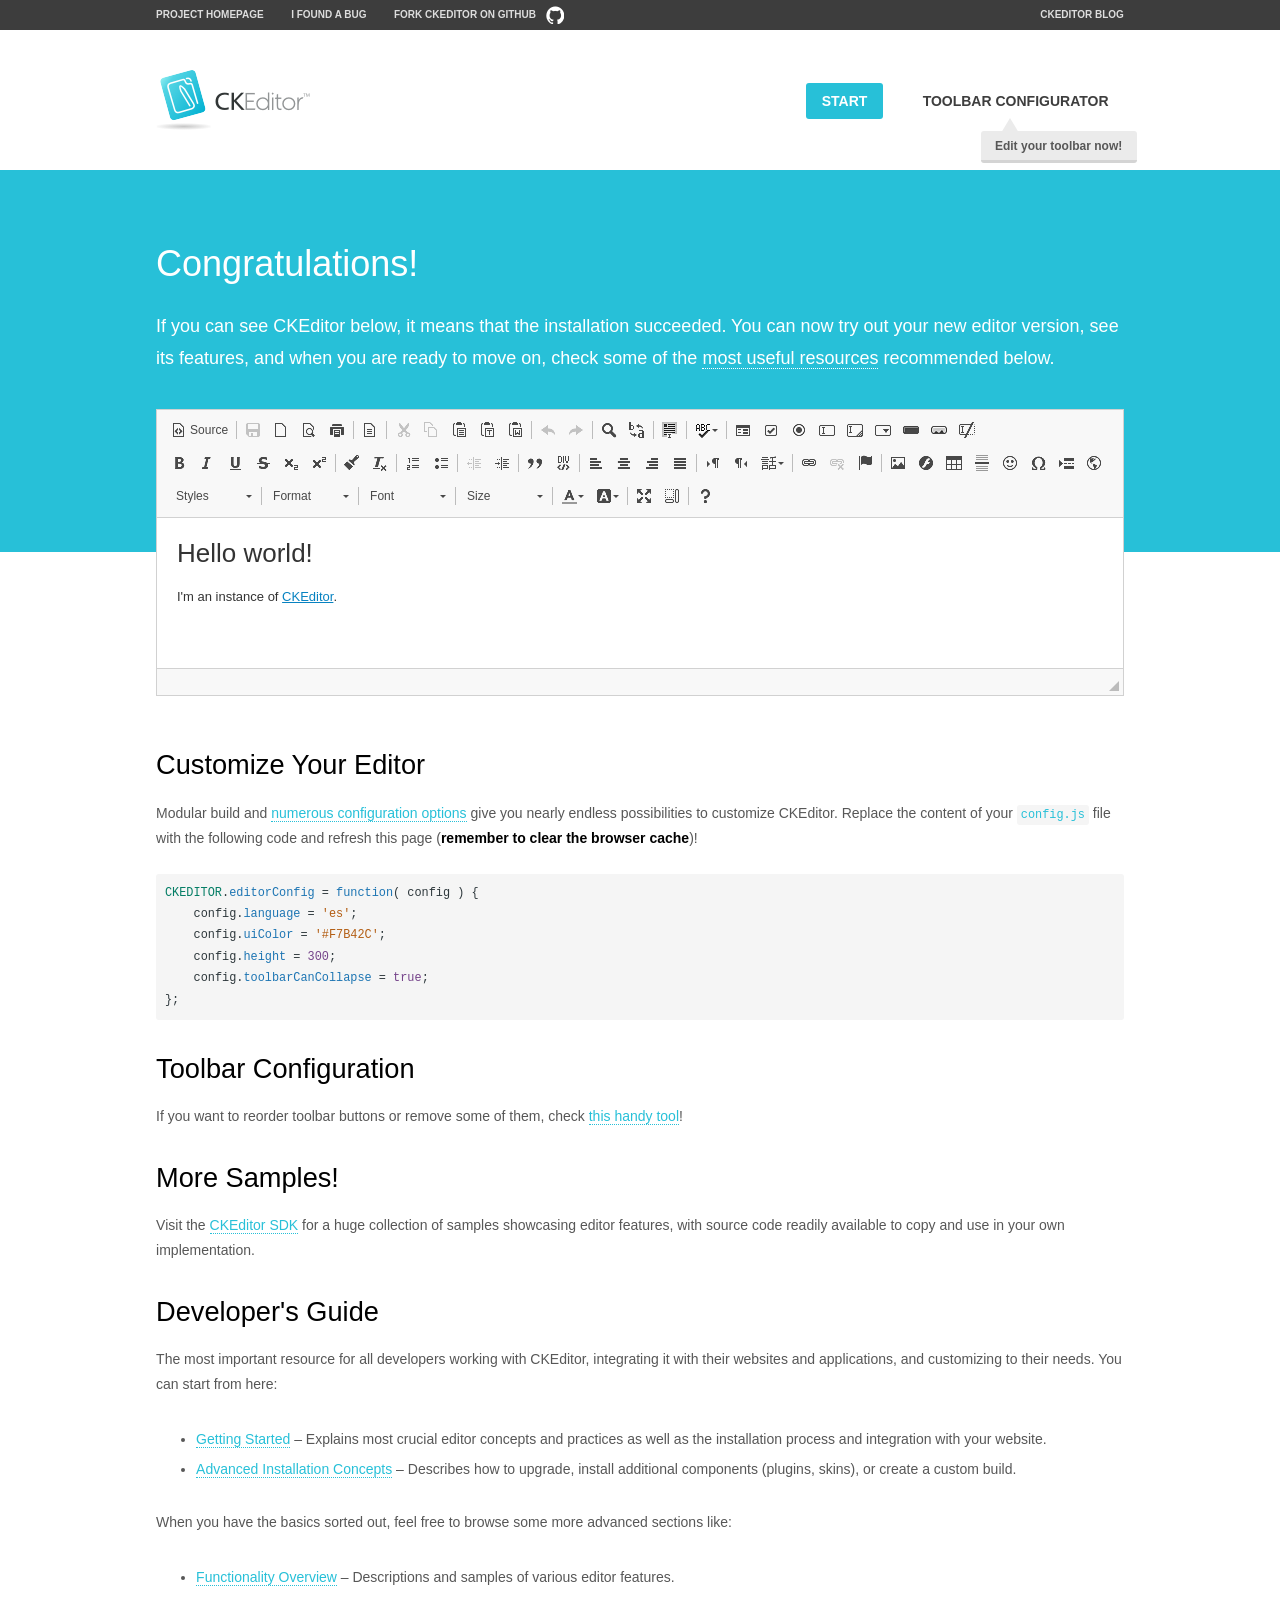
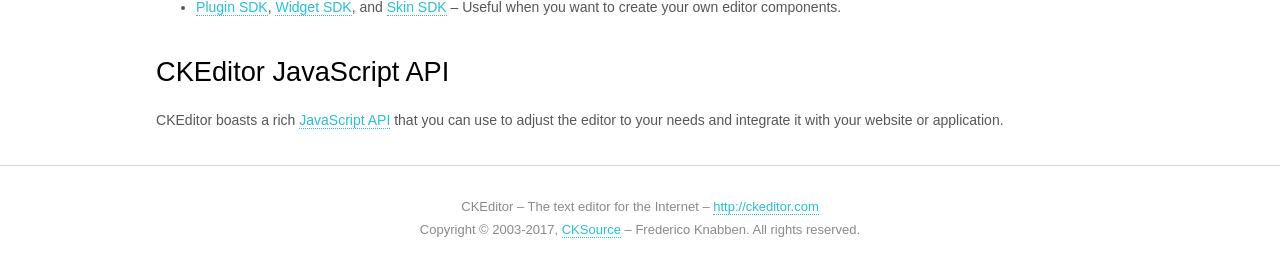
<file: js/ckeditor/samples/index.html>
<!DOCTYPE html>
<!--
Copyright (c) 2003-2017, CKSource - Frederico Knabben. All rights reserved.
For licensing, see LICENSE.md or http://ckeditor.com/license
-->
<html>
<head>
	<meta charset="utf-8">
	<title>CKEditor Sample</title>
	<script src="../ckeditor.js"></script>
	<script src="js/sample.js"></script>
	<link rel="stylesheet" href="css/samples.css">
	<link rel="stylesheet" href="toolbarconfigurator/lib/codemirror/neo.css">
</head>
<body id="main">

<nav class="navigation-a">
	<div class="grid-container">
		<ul class="navigation-a-left grid-width-70">
			<li><a href="http://ckeditor.com">Project Homepage</a></li>
			<li><a href="http://dev.ckeditor.com/">I found a bug</a></li>
			<li><a href="http://github.com/ckeditor/ckeditor-dev" class="icon-pos-right icon-navigation-a-github">Fork CKEditor on GitHub</a></li>
		</ul>
		<ul class="navigation-a-right grid-width-30">
			<li><a href="http://ckeditor.com/blog-list">CKEditor Blog</a></li>
		</ul>
	</div>
</nav>

<header class="header-a">
	<div class="grid-container">
		<h1 class="header-a-logo grid-width-30">
			<a href="index.html"><img src="img/logo.png" alt="CKEditor Sample"></a>
		</h1>

		<nav class="navigation-b grid-width-70">
			<ul>
				<li><a href="index.html" class="button-a button-a-background">Start</a></li>
				<li><a href="toolbarconfigurator/index.html" class="button-a">Toolbar configurator <span class="balloon-a balloon-a-nw">Edit your toolbar now!</span></a></li>
			</ul>
		</nav>
	</div>
</header>

<main>
	<div class="adjoined-top">
		<div class="grid-container">
			<div class="content grid-width-100">
				<h1>Congratulations!</h1>
				<p>
					If you can see CKEditor below, it means that the installation succeeded.
					You can now try out your new editor version, see its features, and when you are ready to move on, check some of the <a href="#sample-customize">most useful resources</a> recommended below.
				</p>
			</div>
		</div>
	</div>
	<div class="adjoined-bottom">
		<div class="grid-container">
			<div class="grid-width-100">
				<div id="editor">
					<h1>Hello world!</h1>
					<p>I'm an instance of <a href="http://ckeditor.com">CKEditor</a>.</p>
				</div>
			</div>
		</div>
	</div>

	<div class="grid-container">
		<div class="content grid-width-100">
			<section id="sample-customize">
				<h2>Customize Your Editor</h2>
				<p>Modular build and <a href="http://docs.ckeditor.com/#!/guide/dev_configuration">numerous configuration options</a> give you nearly endless possibilities to customize CKEditor. Replace the content of your <code><a href="../config.js">config.js</a></code> file with the following code and refresh this page (<strong>remember to clear the browser cache</strong>)!</p>
		<pre class="cm-s-neo CodeMirror"><code><span style="padding-right: 0.1px;"><span class="cm-variable">CKEDITOR</span>.<span class="cm-property">editorConfig</span> <span class="cm-operator">=</span> <span class="cm-keyword">function</span>( <span class="cm-def">config</span> ) {</span>
<span style="padding-right: 0.1px;"><span class="cm-tab">	</span><span class="cm-variable-2">config</span>.<span class="cm-property">language</span> <span class="cm-operator">=</span> <span class="cm-string">'es'</span>;</span>
<span style="padding-right: 0.1px;"><span class="cm-tab">	</span><span class="cm-variable-2">config</span>.<span class="cm-property">uiColor</span> <span class="cm-operator">=</span> <span class="cm-string">'#F7B42C'</span>;</span>
<span style="padding-right: 0.1px;"><span class="cm-tab">	</span><span class="cm-variable-2">config</span>.<span class="cm-property">height</span> <span class="cm-operator">=</span> <span class="cm-number">300</span>;</span>
<span style="padding-right: 0.1px;"><span class="cm-tab">	</span><span class="cm-variable-2">config</span>.<span class="cm-property">toolbarCanCollapse</span> <span class="cm-operator">=</span> <span class="cm-atom">true</span>;</span>
<span style="padding-right: 0.1px;">};</span></code></pre>
			</section>

			<section>
				<h2>Toolbar Configuration</h2>
				<p>If you want to reorder toolbar buttons or remove some of them, check <a href="toolbarconfigurator/index.html">this handy tool</a>!</p>
			</section>

			<section>
				<h2>More Samples!</h2>
				<p>Visit the <a href="http://sdk.ckeditor.com">CKEditor SDK</a> for a huge collection of samples showcasing editor features, with source code readily available to copy and use in your own implementation.</p>
			</section>

			<section>
				<h2>Developer's Guide</h2>
				<p>The most important resource for all developers working with CKEditor, integrating it with their websites and applications, and customizing to their needs. You can start from here:</p>
				<ul>
					<li><a href="http://docs.ckeditor.com/#!/guide/dev_installation">Getting Started</a> &ndash; Explains most crucial editor concepts and practices as well as the installation process and integration with your website.</li>
					<li><a href="http://docs.ckeditor.com/#!/guide/dev_advanced_installation">Advanced Installation Concepts</a> &ndash; Describes how to upgrade, install additional components (plugins, skins), or create a custom build.</li>
				</ul>
					<p>When you have the basics sorted out, feel free to browse some more advanced sections like:</p>
				<ul>
					<li><a href="http://docs.ckeditor.com/#!/guide/dev_features">Functionality Overview</a> &ndash; Descriptions and samples of various editor features.</li>
					<li><a href="http://docs.ckeditor.com/#!/guide/plugin_sdk_intro">Plugin SDK</a>, <a href="http://docs.ckeditor.com/#!/guide/widget_sdk_intro">Widget SDK</a>, and <a href="http://docs.ckeditor.com/#!/guide/skin_sdk_intro">Skin SDK</a> &ndash; Useful when you want to create your own editor components.</li>
				</ul>
			</section>

			<section>
				<h2>CKEditor JavaScript API</h2>
				<p>CKEditor boasts a rich <a href="http://docs.ckeditor.com/#!/api">JavaScript API</a> that you can use to adjust the editor to your needs and integrate it with your website or application.</p>
			</section>
		</div>
	</div>
</main>

<footer class="footer-a grid-container">
	<div class="grid-container">
		<p class="grid-width-100">
			CKEditor &ndash; The text editor for the Internet &ndash; <a class="samples" href="http://ckeditor.com/">http://ckeditor.com</a>
		</p>
		<p class="grid-width-100" id="copy">
			Copyright &copy; 2003-2017, <a class="samples" href="http://cksource.com/">CKSource</a> &ndash; Frederico Knabben. All rights reserved.
		</p>
	</div>
</footer>
<script>
	initSample();
</script>

</body>
</html>
</file>
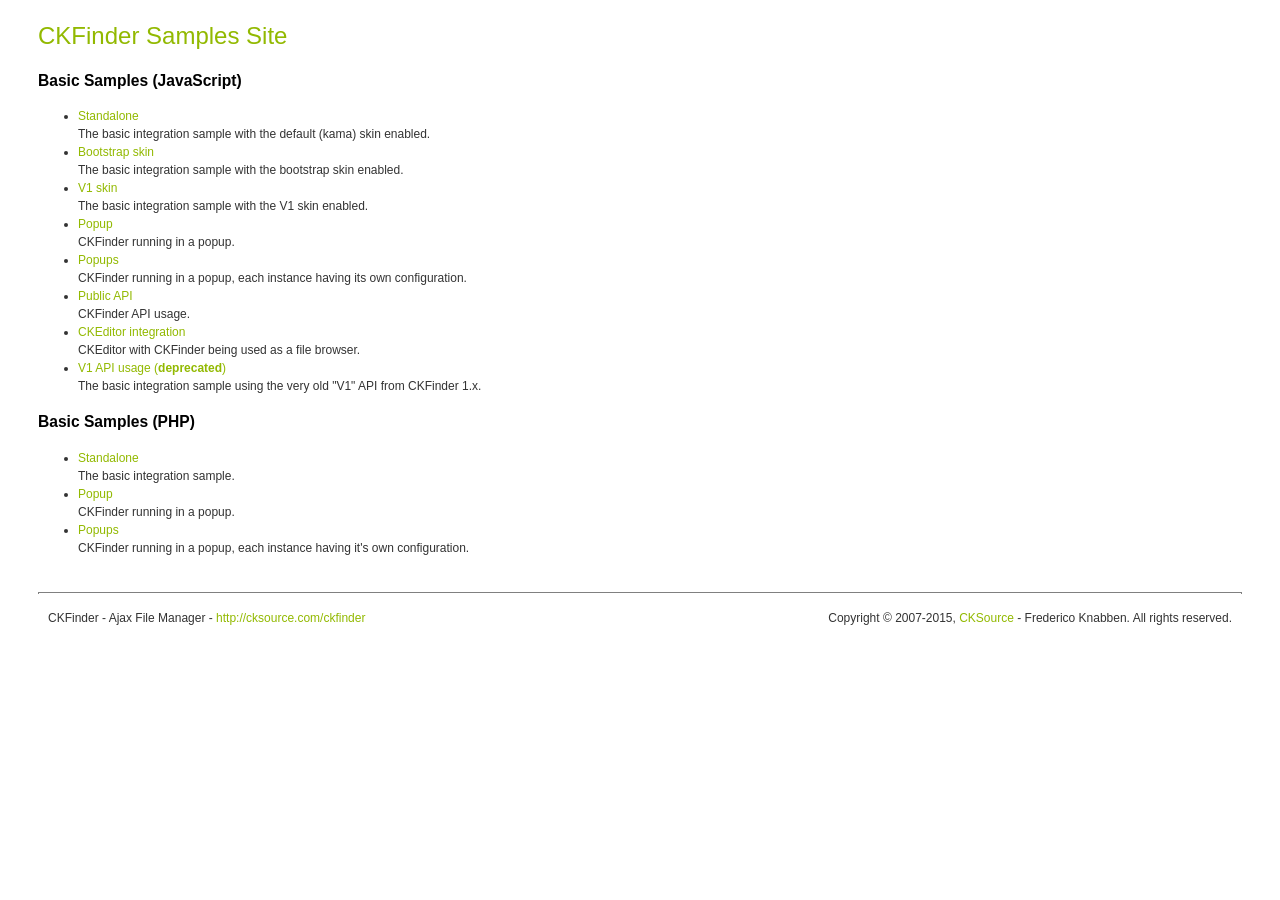
<file: js/ckfinder/_samples/index.html>
<!DOCTYPE html PUBLIC "-//W3C//DTD XHTML 1.0 Transitional//EN" "http://www.w3.org/TR/xhtml1/DTD/xhtml1-transitional.dtd">
<!--
 * CKFinder
 * ========
 * http://cksource.com/ckfinder
 * Copyright (C) 2007-2015, CKSource - Frederico Knabben. All rights reserved.
 *
 * The software, this file and its contents are subject to the CKFinder
 * License. Please read the license.txt file before using, installing, copying,
 * modifying or distribute this file or part of its contents. The contents of
 * this file is part of the Source Code of CKFinder.
-->
<html xmlns="http://www.w3.org/1999/xhtml">
<head>
	<title>CKFinder - Samples</title>
	<meta http-equiv="Content-Type" content="text/html; charset=utf-8" />
	<meta name="robots" content="noindex, nofollow" />
	<link href="sample.css" rel="stylesheet" type="text/css" />
</head>
<body>
	<h1 class="samples">
		CKFinder Samples Site
	</h1>
	<h2 class="samples">
		Basic Samples (JavaScript)
	</h2>
	<ul class="samples">
		<li><a class="samples" href="standalone.html">Standalone</a><br />The basic integration sample with the default (kama) skin enabled.</li>
		<li><a class="samples" href="skin_bootstrap.html">Bootstrap skin</a><br />The basic integration sample with the bootstrap skin enabled.</li>
		<li><a class="samples" href="skin_v1.html">V1 skin</a><br />The basic integration sample with the V1 skin enabled.</li>
		<li><a class="samples" href="popup.html">Popup</a><br />CKFinder running in a popup.</li>
		<li><a class="samples" href="popups.html">Popups</a><br />CKFinder running in a popup, each instance having its own configuration.</li>
		<li><a class="samples" href="public_api.html">Public API</a><br />CKFinder API usage.</li>
		<li><a class="samples" href="ckeditor.html">CKEditor integration</a><br />CKEditor with CKFinder being used as a file browser.</li>
		<li><a class="samples" href="standalone_v1.html">V1 API usage (<strong>deprecated</strong>)</a><br />The basic integration sample using the very old "V1" API from CKFinder 1.x.</li>
	</ul>
	<h2 class="samples">
		Basic Samples (PHP)
	</h2>
	<ul class="samples">
		<li><a class="samples" href="php/standalone.php">Standalone</a><br />The basic integration sample.</li>
		<li><a class="samples" href="php/popup.php">Popup</a><br />CKFinder running in a popup.</li>
		<li><a class="samples" href="php/popups.php">Popups</a><br />CKFinder running in a popup, each instance having it's own configuration.</li>
	</ul>
	<div id="footer">
		<hr />
		<p>
			CKFinder - Ajax File Manager - <a class="samples" href="http://cksource.com/ckfinder/">http://cksource.com/ckfinder</a>
		</p>
		<p id="copy">
			Copyright &copy; 2007-2015, <a class="samples" href="http://cksource.com/">CKSource</a> - Frederico Knabben. All rights reserved.
		</p>
	</div>
</body>
</html>
</file>
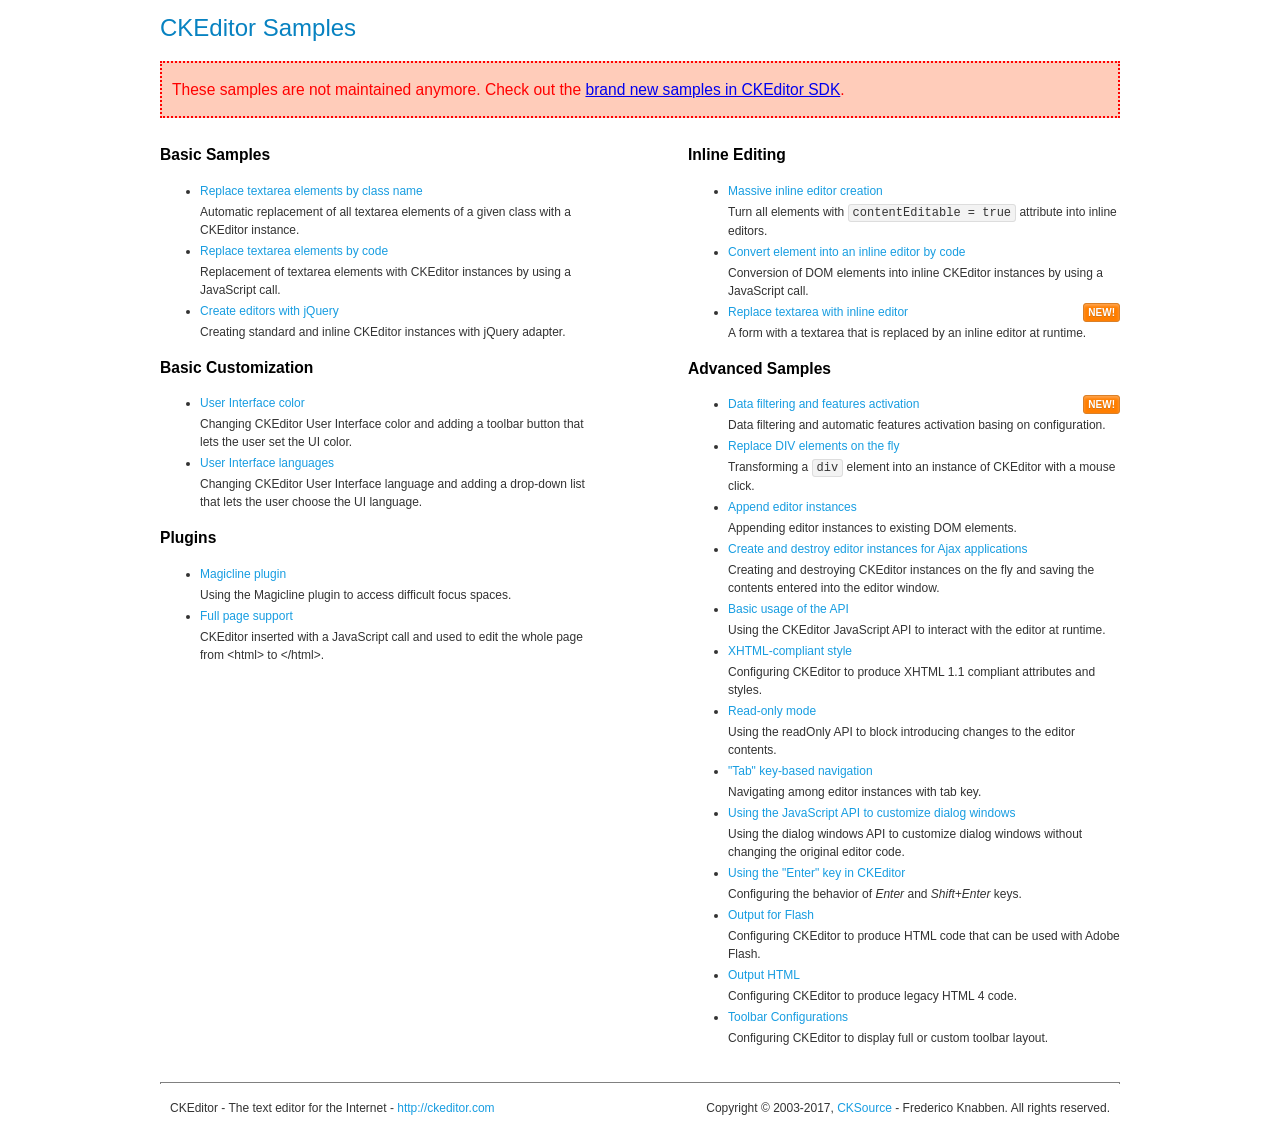
<file: js/ckeditor/samples/old/index.html>
<!DOCTYPE html>
<!--
Copyright (c) 2003-2017, CKSource - Frederico Knabben. All rights reserved.
For licensing, see LICENSE.md or http://ckeditor.com/license
-->
<html>
<head>
	<meta charset="utf-8">
	<title>CKEditor Samples</title>
	<link rel="stylesheet" href="sample.css">
</head>
<body>
	<h1 class="samples">
		CKEditor Samples
	</h1>
	<div class="warning deprecated">
		These samples are not maintained anymore. Check out the <a href="http://sdk.ckeditor.com/">brand new samples in CKEditor SDK</a>.
	</div>
	<div class="twoColumns">
		<div class="twoColumnsLeft">
			<h2 class="samples">
				Basic Samples
			</h2>
			<dl class="samples">
				<dt><a class="samples" href="replacebyclass.html">Replace textarea elements by class name</a></dt>
				<dd>Automatic replacement of all textarea elements of a given class with a CKEditor instance.</dd>

				<dt><a class="samples" href="replacebycode.html">Replace textarea elements by code</a></dt>
				<dd>Replacement of textarea elements with CKEditor instances by using a JavaScript call.</dd>

				<dt><a class="samples" href="jquery.html">Create editors with jQuery</a></dt>
				<dd>Creating standard and inline CKEditor instances with jQuery adapter.</dd>
			</dl>

			<h2 class="samples">
				Basic Customization
			</h2>
			<dl class="samples">
				<dt><a class="samples" href="uicolor.html">User Interface color</a></dt>
				<dd>Changing CKEditor User Interface color and adding a toolbar button that lets the user set the UI color.</dd>

				<dt><a class="samples" href="uilanguages.html">User Interface languages</a></dt>
				<dd>Changing CKEditor User Interface language and adding a drop-down list that lets the user choose the UI language.</dd>
			</dl>


			<h2 class="samples">Plugins</h2>
<dl class="samples">
<dt><a class="samples" href="magicline/magicline.html">Magicline plugin</a></dt>
<dd>Using the Magicline plugin to access difficult focus spaces.</dd>

<dt><a class="samples" href="wysiwygarea/fullpage.html">Full page support</a></dt>
<dd>CKEditor inserted with a JavaScript call and used to edit the whole page from &lt;html&gt; to &lt;/html&gt;.</dd>
</dl>
		</div>
		<div class="twoColumnsRight">
			<h2 class="samples">
				Inline Editing
			</h2>
			<dl class="samples">
				<dt><a class="samples" href="inlineall.html">Massive inline editor creation</a></dt>
				<dd>Turn all elements with <code>contentEditable = true</code> attribute into inline editors.</dd>

				<dt><a class="samples" href="inlinebycode.html">Convert element into an inline editor by code</a></dt>
				<dd>Conversion of DOM elements into inline CKEditor instances by using a JavaScript call.</dd>

				<dt><a class="samples" href="inlinetextarea.html">Replace textarea with inline editor</a> <span class="new">New!</span></dt>
				<dd>A form with a textarea that is replaced by an inline editor at runtime.</dd>

				
			</dl>

			<h2 class="samples">
				Advanced Samples
			</h2>
			<dl class="samples">
				<dt><a class="samples" href="datafiltering.html">Data filtering and features activation</a> <span class="new">New!</span></dt>
				<dd>Data filtering and automatic features activation basing on configuration.</dd>

				<dt><a class="samples" href="divreplace.html">Replace DIV elements on the fly</a></dt>
				<dd>Transforming a <code>div</code> element into an instance of CKEditor with a mouse click.</dd>

				<dt><a class="samples" href="appendto.html">Append editor instances</a></dt>
				<dd>Appending editor instances to existing DOM elements.</dd>

				<dt><a class="samples" href="ajax.html">Create and destroy editor instances for Ajax applications</a></dt>
				<dd>Creating and destroying CKEditor instances on the fly and saving the contents entered into the editor window.</dd>

				<dt><a class="samples" href="api.html">Basic usage of the API</a></dt>
				<dd>Using the CKEditor JavaScript API to interact with the editor at runtime.</dd>

				<dt><a class="samples" href="xhtmlstyle.html">XHTML-compliant style</a></dt>
				<dd>Configuring CKEditor to produce XHTML 1.1 compliant attributes and styles.</dd>

				<dt><a class="samples" href="readonly.html">Read-only mode</a></dt>
				<dd>Using the readOnly API to block introducing changes to the editor contents.</dd>

				<dt><a class="samples" href="tabindex.html">"Tab" key-based navigation</a></dt>
				<dd>Navigating among editor instances with tab key.</dd>


				
<dt><a class="samples" href="dialog/dialog.html">Using the JavaScript API to customize dialog windows</a></dt>
<dd>Using the dialog windows API to customize dialog windows without changing the original editor code.</dd>

<dt><a class="samples" href="enterkey/enterkey.html">Using the &quot;Enter&quot; key in CKEditor</a></dt>
<dd>Configuring the behavior of <em>Enter</em> and <em>Shift+Enter</em> keys.</dd>

<dt><a class="samples" href="htmlwriter/outputforflash.html">Output for Flash</a></dt>
<dd>Configuring CKEditor to produce HTML code that can be used with Adobe Flash.</dd>

<dt><a class="samples" href="htmlwriter/outputhtml.html">Output HTML</a></dt>
<dd>Configuring CKEditor to produce legacy HTML 4 code.</dd>

<dt><a class="samples" href="toolbar/toolbar.html">Toolbar Configurations</a></dt>
<dd>Configuring CKEditor to display full or custom toolbar layout.</dd>

			</dl>
		</div>
	</div>
	<div id="footer">
		<hr>
		<p>
			CKEditor - The text editor for the Internet - <a class="samples" href="http://ckeditor.com/">http://ckeditor.com</a>
		</p>
		<p id="copy">
			Copyright &copy; 2003-2017, <a class="samples" href="http://cksource.com/">CKSource</a> - Frederico Knabben. All rights reserved.
		</p>
	</div>
</body>
</html>
</file>
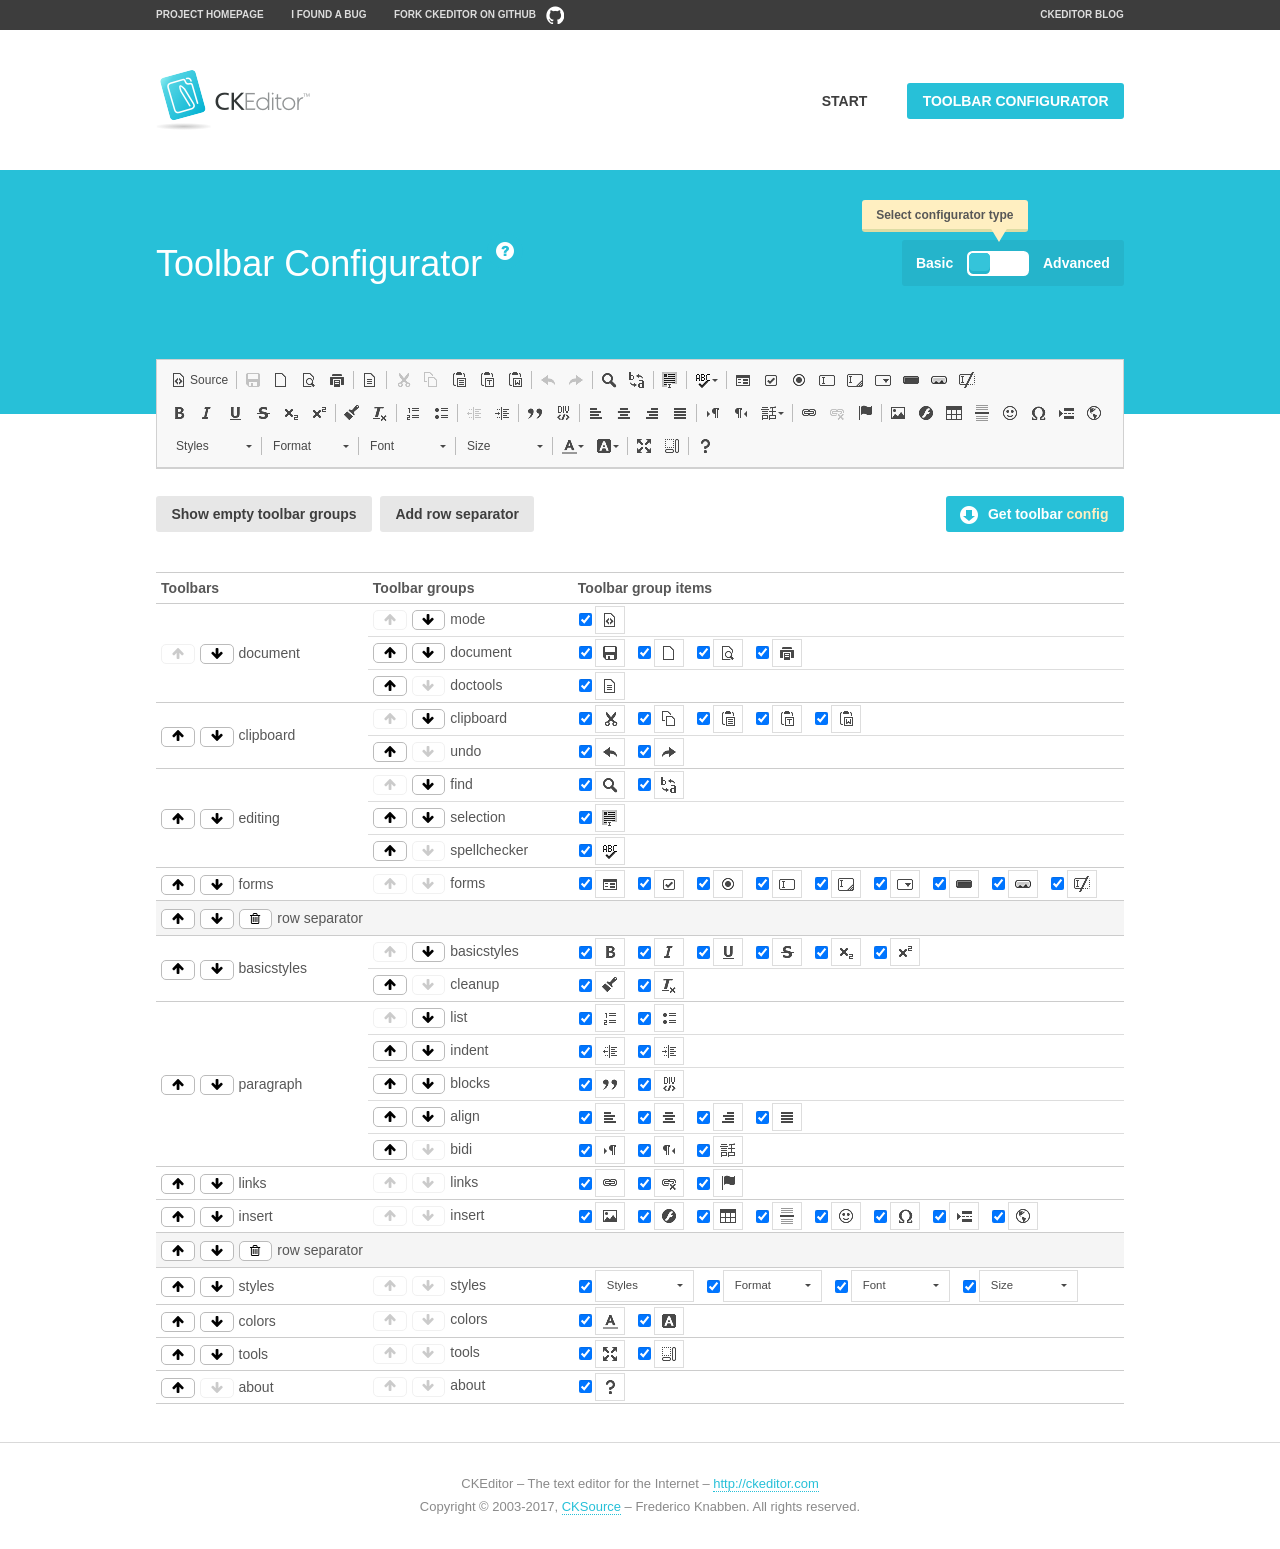
<file: js/ckeditor/samples/toolbarconfigurator/index.html>
<!DOCTYPE html>
<!--
Copyright (c) 2003-2017, CKSource - Frederico Knabben. All rights reserved.
For licensing, see LICENSE.md or http://ckeditor.com/license
-->
<!--[if IE 8]><html class="ie8"><![endif]-->
<!--[if gt IE 8]><html><![endif]-->
<!--[if !IE]><!--><html><!--<![endif]-->
<head>
	<meta charset="utf-8">
	<title>Toolbar Configurator</title>
	<script src="../../ckeditor.js"></script>
	<script>
		if ( CKEDITOR.env.ie && CKEDITOR.env.version < 9 )
			CKEDITOR.tools.enableHtml5Elements( document );
	</script>
	<link rel="stylesheet" href="lib/codemirror/codemirror.css">
	<link rel="stylesheet" href="lib/codemirror/show-hint.css">
	<link rel="stylesheet" href="lib/codemirror/neo.css">
	<link rel="stylesheet" href="css/fontello.css">
	<link rel="stylesheet" href="../css/samples.css">
</head>
<body id="toolbar">

<nav class="navigation-a">
	<div class="grid-container">
		<ul class="navigation-a-left grid-width-70">
			<li><a href="http://ckeditor.com">Project Homepage</a></li>
			<li><a href="http://dev.ckeditor.com/">I found a bug</a></li>
			<li><a href="http://github.com/ckeditor/ckeditor-dev" class="icon-pos-right icon-navigation-a-github">Fork CKEditor on GitHub</a></li>
		</ul>
		<ul class="navigation-a-right grid-width-30">
			<li><a href="http://ckeditor.com/blog-list">CKEditor Blog</a></li>
		</ul>
	</div>
</nav>

<header class="header-a">
	<div class="grid-container">
		<h1 class="header-a-logo grid-width-30">
			<a href="../index.html"><img src="../img/logo.png" alt="CKEditor Logo"></a>
		</h1>
		<nav class="navigation-b grid-width-70">
			<ul>
				<li><a href="../index.html"  class="button-a">Start</a></li>
				<li><a href="index.html"  class="button-a button-a-background">Toolbar configurator</a></li>
			</ul>
		</nav>
	</div>
</header>

<main>
	<div class="adjoined-top">
		<div class="grid-container">
			<div class="content grid-width-100">
				<div class="grid-container-nested">
					<h1 class="grid-width-60">
						Toolbar Configurator
						<a href="#help-content" type="button" title="Configurator help" id="help" class="button-a button-a-background button-a-no-text icon-pos-left icon-question-mark">Help</a>
					</h1>

					<div class="grid-width-40 grid-switch-magic">
						<div class="switch">
							<span class="balloon-a balloon-a-se">Select configurator type</span>
							<input type="radio" name="radio" data-num="1" id="radio-basic" />
							<input type="radio" name="radio" data-num="2" id="radio-advanced" />
							<label data-for="1" for="radio-basic">Basic</label>
							<span class="switch-inner">
								<span class="handler"></span>
							</span>
							<label data-for="2" for="radio-advanced">Advanced</label>
						</div>
					</div>
				</div>
			</div>
		</div>
	</div>
	<div class="adjoined-bottom">
		<div class="grid-container">
			<div class="grid-width-100">
				<div class="editors-container">
					<div id="editor-basic"></div>
					<div id="editor-advanced"></div>
				</div>
			</div>
		</div>
	</div>

	<div class="grid-container configurator">
		<div class="content grid-width-100">
			<div class="configurator">
				<div>
					<div id="toolbarModifierWrapper"></div>
				</div>
			</div>
		</div>
	</div>

	<div id="help-content">
		<div class="grid-container">
			<div class="grid-width-100">
				<h2>What Am I Doing Here?</h2>

				<div class="grid-container grid-container-nested">
					<div class="basic">
						<div class="grid-width-50">
							<p>Arrange <a href="http://docs.ckeditor.com/#!/api/CKEDITOR.config-cfg-toolbarGroups">toolbar groups</a>, toggle <a href="http://docs.ckeditor.com/#!/api/CKEDITOR.config-cfg-removeButtons">button visibility</a> according to your needs and get your toolbar configuration.</p>
							<p>You can replace the content of the <a href="../../config.js"><code>config.js</code></a> file with the generated configuration. If you already set some configuration options you will need to merge both configurations.</p>
						</div>
						<div class="grid-width-50">
							<p>Read more about different ways of <a href="http://docs.ckeditor.com/#!/guide/dev_configuration">setting configuration</a> and do not forget about <strong>clearing browser cache</strong>.</p>
							<p>Arranging toolbar groups is the recommended way of configuring the toolbar, but if you need more freedom you can use the <a href="#advanced">advanced configurator</a>.</p>
						</div>
					</div>
					<div class="advanced" style="display: none;">
						<div class="grid-width-50">
							<p>With this code editor you can edit your <a href="http://docs.ckeditor.com/#!/api/CKEDITOR.config-cfg-toolbar">toolbar configuration</a> live.</p>
							<p>You can replace the content of the <a href="../../config.js"><code>config.js</code></a> file with the generated configuration. If you already set some configuration options you will need to merge both configurations.</p>
						</div>
						<div class="grid-width-50">
							<p>Read more about different ways of <a href="http://docs.ckeditor.com/#!/guide/dev_configuration">setting configuration</a> and do not forget about <strong>clearing browser cache</strong>.</p>
						</div>
					</div>
				</div>

				<p class="grid-container grid-container-nested">
					<button type="button" class="help-content-close grid-width-100 button-a button-a-background">Got it. Let's play!</button>
				</p>
			</div>
		</div>
	</div>
</main>

<footer class="footer-a grid-container">
	<p class="grid-width-100">
		CKEditor &ndash; The text editor for the Internet &ndash; <a class="samples" href="http://ckeditor.com/">http://ckeditor.com</a>
	</p>
	<p class="grid-width-100" id="copy">
		Copyright &copy; 2003-2017, <a class="samples" href="http://cksource.com/">CKSource</a> &ndash; Frederico Knabben. All rights reserved.
	</p>
</footer>

<script src="lib/codemirror/codemirror.js"></script>
<script src="lib/codemirror/javascript.js"></script>
<script src="lib/codemirror/show-hint.js"></script>

<script src="js/fulltoolbareditor.js"></script>
<script src="js/abstracttoolbarmodifier.js"></script>
<script src="js/toolbarmodifier.js"></script>
<script src="js/toolbartextmodifier.js"></script>
<script src="../js/sf.js"></script>

<script>
	( function() {
		'use strict';

		var mode = ( window.location.hash.substr( 1 ) === 'advanced' ) ? 'advanced' : 'basic',
			configuratorSection = CKEDITOR.document.findOne( 'main > .grid-container.configurator' ),
			basicInstruction = CKEDITOR.document.findOne( '#help-content .basic' ),
			advancedInstruction = CKEDITOR.document.findOne( '#help-content .advanced' ),

			// Configurator mode switcher.
			modeSwitchBasic = CKEDITOR.document.getById( 'radio-basic' ),
			modeSwitchAdvanced = CKEDITOR.document.getById( 'radio-advanced' );

		// Initial setup
		function updateSwitcher() {
			if ( mode === 'advanced' ) {
				modeSwitchAdvanced.$.checked = true;
			} else {
				modeSwitchBasic.$.checked = true;
			}
		}

		updateSwitcher();

		CKEDITOR.document.getWindow().on( 'hashchange', function( e ) {
			var hash = window.location.hash.substr( 1 );
			if ( !( hash === 'advanced' || hash === 'basic' ) ) {
				return;
			}
			mode = hash;
			onToolbarsDone( mode );
		} );

		CKEDITOR.document.getWindow().on( 'resize', function() {
			updateToolbar( ( mode === 'basic' ? toolbarModifier : toolbarTextModifier )[ 'editorInstance' ] );
		} );

		function onRefresh( modifier ) {
			modifier = modifier || this;

			if ( mode === 'basic' && modifier instanceof ToolbarConfigurator.ToolbarTextModifier ) {
				return;
			}

			// CodeMirror container becomes visible, so we need to refresh and to avoid rendering problems.
			if ( mode === 'advanced' && modifier instanceof ToolbarConfigurator.ToolbarTextModifier ) {
				modifier.codeContainer.refresh();
			}

			updateToolbar( modifier.editorInstance );
		}

		function updateToolbar( editor ) {
			var editorContainer = editor.container;

			// Not always editor is loaded.
			if ( !editorContainer ) {
				return;
			}

			var displayStyle = editorContainer.getStyle( 'display' );

			editorContainer.setStyle( 'display', 'block' );

			var newHeight = editorContainer.getSize( 'height' );

			var newMarginTop = parseInt( editorContainer.getComputedStyle( 'margin-top' ), 10 );
			newMarginTop = ( isNaN( newMarginTop ) ? 0 : Number( newMarginTop ) );

			var newMarginBottom = parseInt( editorContainer.getComputedStyle( 'margin-bottom' ), 10 );
			newMarginBottom = ( isNaN( newMarginBottom ) ? 0 : Number( newMarginBottom ) );

			var result = newHeight + newMarginTop + newMarginBottom;

			editorContainer.setStyle( 'display', displayStyle );

			editor.container.getAscendant( 'div' ).setStyle( 'height', result + 'px' );
		}

		var toolbarModifier = new ToolbarConfigurator.ToolbarModifier( 'editor-basic' );

		var done = 0;
		toolbarModifier.init( onToolbarInit );
		toolbarModifier.onRefresh = onRefresh;

		CKEDITOR.document.getById( 'toolbarModifierWrapper' ).append( toolbarModifier.mainContainer );

		var toolbarTextModifier = new ToolbarConfigurator.ToolbarTextModifier( 'editor-advanced' );
		toolbarTextModifier.init( onToolbarInit );
		toolbarTextModifier.onRefresh = onRefresh;

		function onToolbarInit() {
			if ( ++done === 2 ) {
				onToolbarsDone();

				positionSticky.watch( CKEDITOR.document.findOne( '.toolbar' ), function() {
					return mode === 'advanced';
				} );
			}
		}

		function onToolbarsDone() {
			if ( mode === 'basic' ) {
				toggleModeBasic( false );
			} else {
				toggleModeAdvanced( false );
			}

			updateSwitcher();

			setTimeout( function() {
				CKEDITOR.document.findOne( '.editors-container' ).addClass( 'active' );
				CKEDITOR.document.findOne( '#toolbarModifierWrapper' ).addClass( 'active' );
			}, 200 );
		}

		CKEDITOR.document.getById( 'toolbarModifierWrapper' ).append( toolbarTextModifier.mainContainer );

		function toogleModeSwitch( onElement, offElement, onModifier, offModifier ) {
			onElement.addClass( 'fancy-button-active' );
			offElement.removeClass( 'fancy-button-active' );

			onModifier.showUI();
			offModifier.hideUI();
		}

		function toggleModeBasic( callOnRefresh ) {
			callOnRefresh = ( callOnRefresh !== false );
			mode = 'basic';
			window.location.hash = '#basic';
			toogleModeSwitch( modeSwitchBasic, modeSwitchAdvanced, toolbarModifier, toolbarTextModifier );

			configuratorSection.removeClass( 'freed-width' );
			basicInstruction.show();
			advancedInstruction.hide();

			callOnRefresh && onRefresh( toolbarModifier );
		}

		function toggleModeAdvanced( callOnRefresh ) {
			callOnRefresh = ( callOnRefresh !== false );
			mode = 'advanced';
			window.location.hash = '#advanced';
			toogleModeSwitch( modeSwitchAdvanced, modeSwitchBasic, toolbarTextModifier, toolbarModifier );

			configuratorSection.addClass( 'freed-width' );
			advancedInstruction.show();
			basicInstruction.hide();

			callOnRefresh && onRefresh( toolbarTextModifier );
		}

		modeSwitchBasic.on( 'click', toggleModeBasic );
		modeSwitchAdvanced.on( 'click', toggleModeAdvanced );

		//
		// Position:sticky for the toolbar.
		//

		// Will make elements behave like they were styled with position:sticky.
		var positionSticky = {
			// Store object: {
			// 		element: CKEDITOR.dom.element, // Element which will float.
			// 		placeholder: CKEDITOR.dom.element, // Placeholder which is place to prevent page bounce.
			// 		isFixed: boolean // Whether element float now.
			// }
			watched: [],

			active: [],

			staticContainer: null,

			init: function() {
				var element = CKEDITOR.dom.element.createFromHtml(
					'<div class="staticContainer">' +
						'<div class="grid-container" >' +
							'<div class="grid-width-100">' +
								'<div class="inner"></div>' +
							'</div>' +
						'</div>' +
					'</div>' );

				this.staticContainer = element.findOne( '.inner' );

				CKEDITOR.document.getBody().append( element );
			},

			watch: function( element, preventFunc ) {
				this.watched.push( {
					element: element,
					placeholder: new CKEDITOR.dom.element( 'div' ),
					isFixed: false,
					preventFunc: preventFunc
				} );
			},

			checkAll: function() {
				for ( var i = 0; i < this.watched.length; i++ ) {
					this.check( this.watched[ i ] );
				}
			},

			check: function( element ) {
				var isFixed = element.isFixed;
				var shouldBeFixed = this.shouldBeFixed( element );

				// Nothing to be done.
				if ( isFixed === shouldBeFixed ) {
					return;
				}

				var placeholder = element.placeholder;

				if ( isFixed ) {
					// Unfixing.

					element.element.insertBefore( placeholder );
					placeholder.remove();

					element.element.removeStyle( 'margin' );

					this.active.splice( CKEDITOR.tools.indexOf( this.active, element ), 1 );

				} else {
					// Fixing.
					placeholder.setStyle( 'width', element.element.getSize( 'width' ) + 'px' );
					placeholder.setStyle( 'height', element.element.getSize( 'height' ) + 'px' );
					placeholder.setStyle( 'margin-bottom', element.element.getComputedStyle( 'margin-bottom' ) );
					placeholder.setStyle( 'display', element.element.getComputedStyle( 'display' ) );
					placeholder.insertAfter( element.element );

					this.staticContainer.append( element.element );

					this.active.push( element );
				}

				element.isFixed = !element.isFixed;
			},

			shouldBeFixed: function( element ) {
				if ( element.preventFunc && element.preventFunc() ) {
					return false;
				}

				// If element is already fixed we are checking it's placeholder.
				var related = ( element.isFixed ? element.placeholder : element.element ),
					clientRect = related.$.getBoundingClientRect(),
					staticHeight = this.staticContainer.getSize('height' ),
					elemHeight = element.element.getSize( 'height' );

				if ( element.isFixed ) {
					return ( clientRect.top + elemHeight < staticHeight );
				} else {
					return ( clientRect.top < staticHeight );
				}
			}
		};

		positionSticky.init();

		CKEDITOR.document.getWindow().on( 'scroll',
			new CKEDITOR.tools.eventsBuffer( 100, positionSticky.checkAll, positionSticky ).input
		);

		// Make the toolbar sticky.
		positionSticky.watch( CKEDITOR.document.findOne( '.editors-container' ) );

		// Help button and help-content.
		( function() {
			var helpButton = CKEDITOR.document.getById( 'help' ),
				helpContent = CKEDITOR.document.getById( 'help-content' );

			// Don't show help button on IE8 because it's unsupported by Pico Modal.
			if ( CKEDITOR.env.ie && CKEDITOR.env.version == 8 ) {
				helpButton.hide();
			} else {
				// Display help modal when the button is clicked.
				helpButton.on( 'click', function( evt ) {
					SF.modal( {
						// Clone modal content from DOM.
						content: helpContent.getHtml(),

						afterCreate: function( modal ) {
							// Enable modal content button to close the modal.
							new CKEDITOR.dom.element( modal.modalElem() ).findOne( '.help-content-close' ).once( 'click', modal.close );
						}
					} ).show();
				} );
			}
		} )();
	} )();
</script>
</body>
</html>
</file>
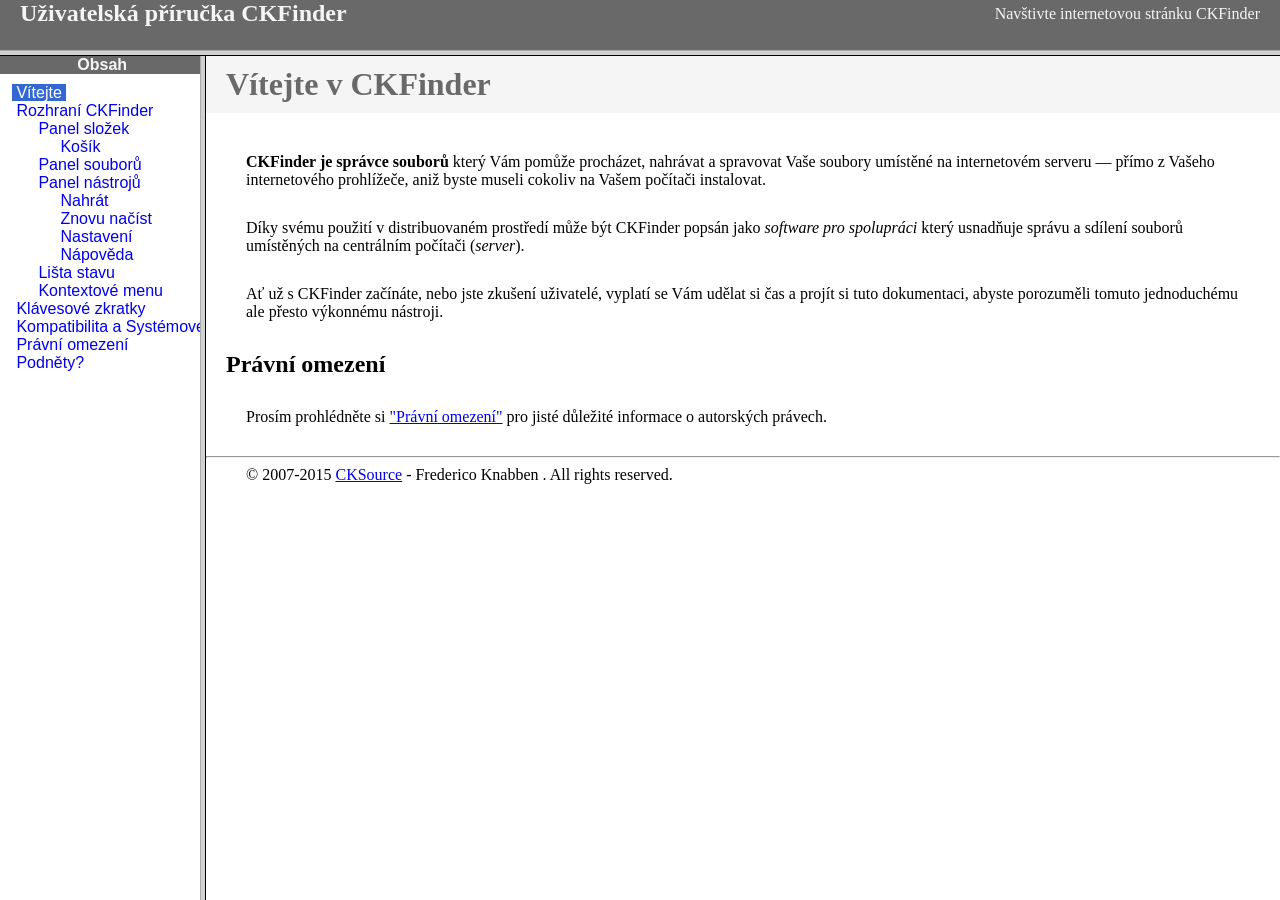
<file: js/ckfinder/help/cs/index.html>
<!DOCTYPE HTML PUBLIC "-//W3C//DTD HTML 4.01 Frameset//EN" "http://www.w3.org/TR/html4/frameset.dtd">
<html lang="cs">
<head>
	<title>Uživatelská příručka CKFinder</title>
	<meta name="robots" content="noindex, nofollow">
	<meta http-equiv="Content-Type" content="text/html; charset=utf-8">
	<style type="text/css">
		frame {border-color:#f5f5f5}
	</style>
</head>
<frameset rows="50,*">
	<frame src="files/header.html" noresize="noresize" frameborder="0">
	<frameset cols="200,*">
			<frame src="files/toc.html">
			<frame src="files/001.html" name="CKDocsMain">
	</frameset>
</frameset>
</html>
</file>
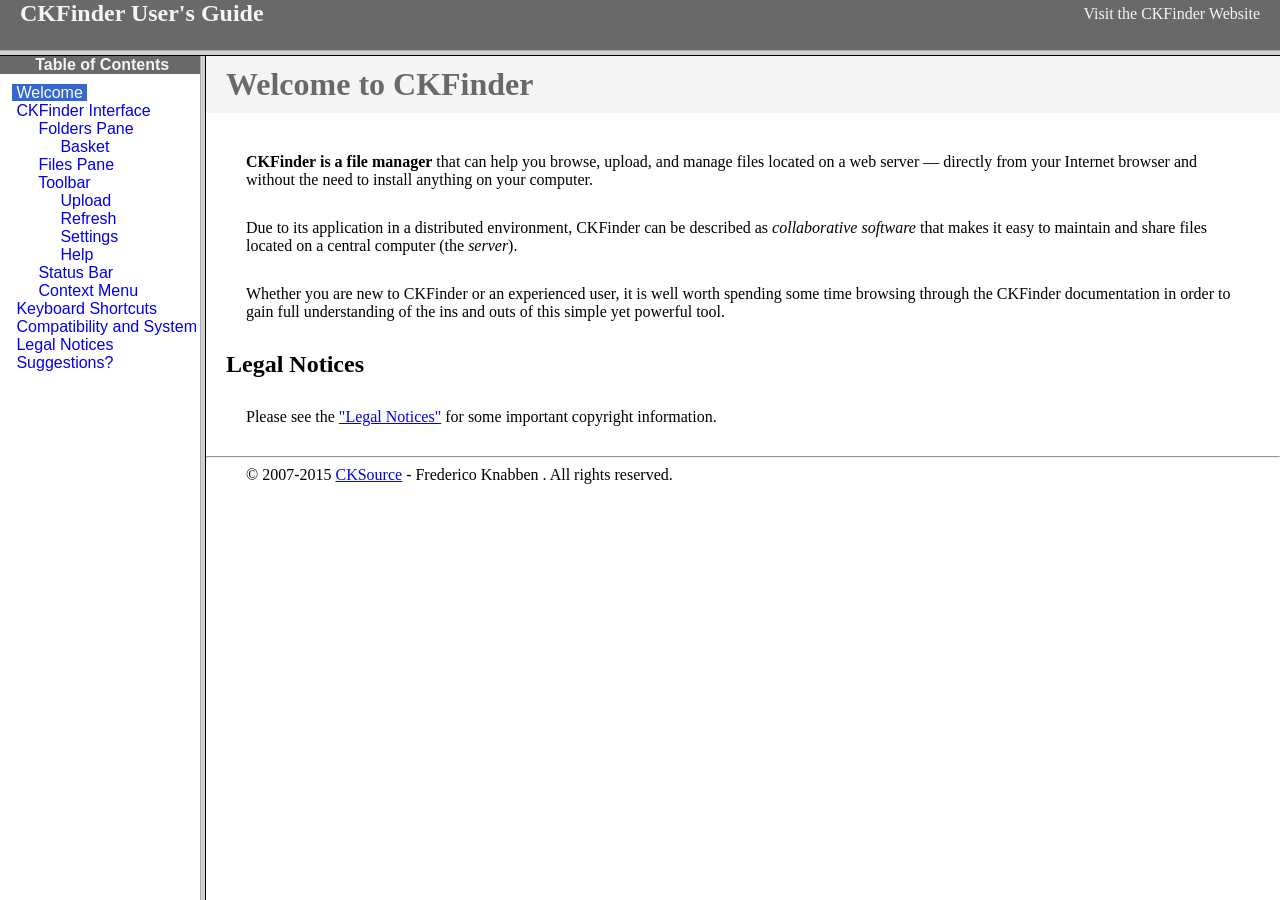
<file: js/ckfinder/help/en/index.html>
<!DOCTYPE HTML PUBLIC "-//W3C//DTD HTML 4.01 Frameset//EN" "http://www.w3.org/TR/html4/frameset.dtd">
<html lang="en">
<head>
	<title>CKFinder User's Guide</title>
	<meta name="robots" content="noindex, nofollow">
	<meta http-equiv="Content-Type" content="text/html; charset=utf-8">
	<style type="text/css">
		frame {border-color:#f5f5f5}
	</style>
</head>
<frameset rows="50,*">
	<frame src="files/header.html" noresize="noresize" frameborder="0">
	<frameset cols="200,*">
			<frame src="files/toc.html">
			<frame src="files/001.html" name="CKDocsMain">
	</frameset>
</frameset>
</html>
</file>
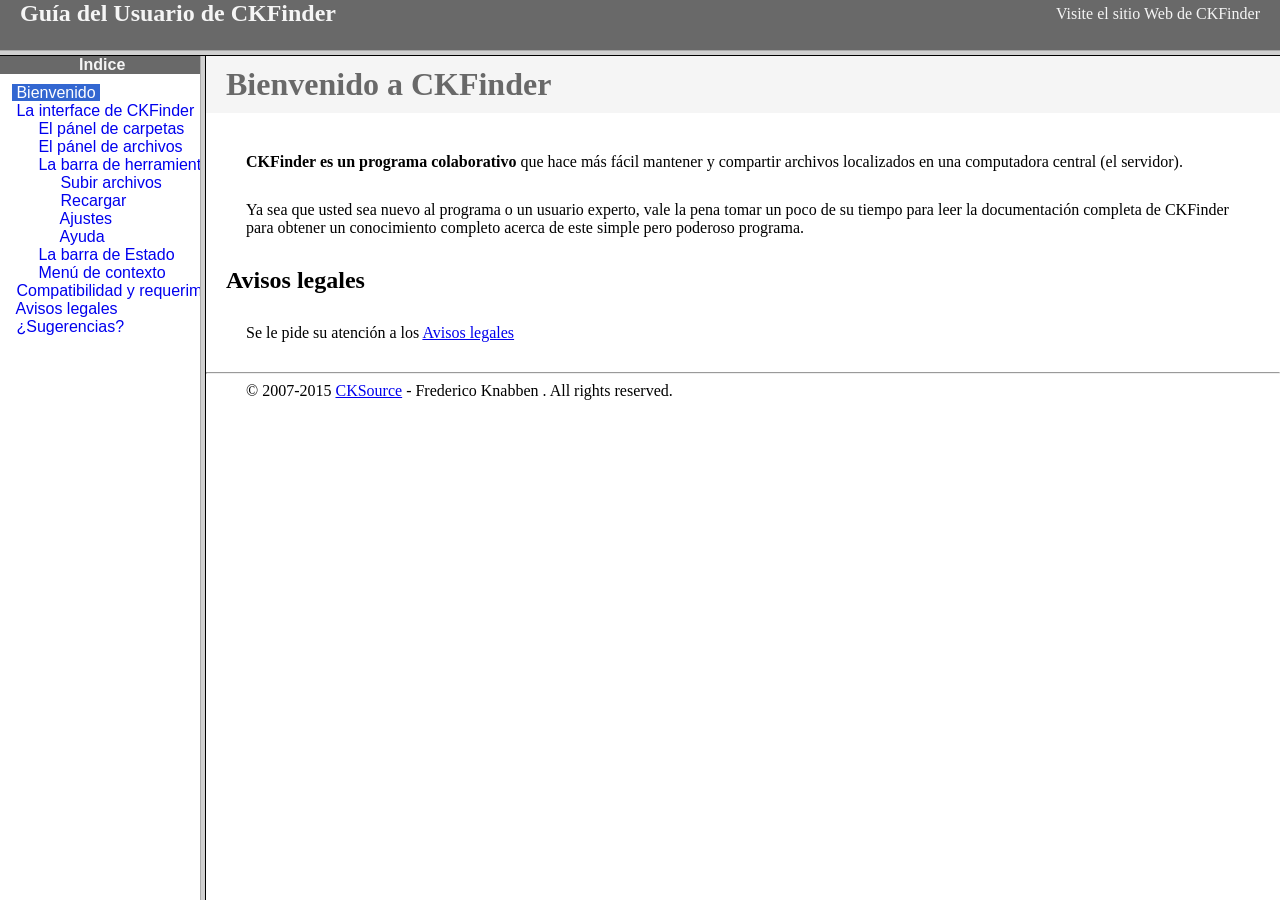
<file: js/ckfinder/help/es-mx/index.html>
<!DOCTYPE HTML PUBLIC "-//W3C//DTD HTML 4.01 Frameset//EN" "http://www.w3.org/TR/html4/frameset.dtd">
<html lang="es-mx">
<head>
	<title>Gu&iacute;a para el usuario de CKFinder</title>
	<meta http-equiv="Content-Type" content="text/html; charset=utf-8">
	<meta name="robots" content="noindex, nofollow">
	<style type="text/css">
		frame {border-color:#f5f5f5}
	</style>
</head>
<frameset rows="50,*">
	<frame src="files/header.html" noresize="noresize" frameborder="0">
	<frameset cols="200,*">
			<frame src="files/toc.html">
			<frame src="files/001.html" name="CKDocsMain">
	</frameset>
</frameset>
</html>
</file>
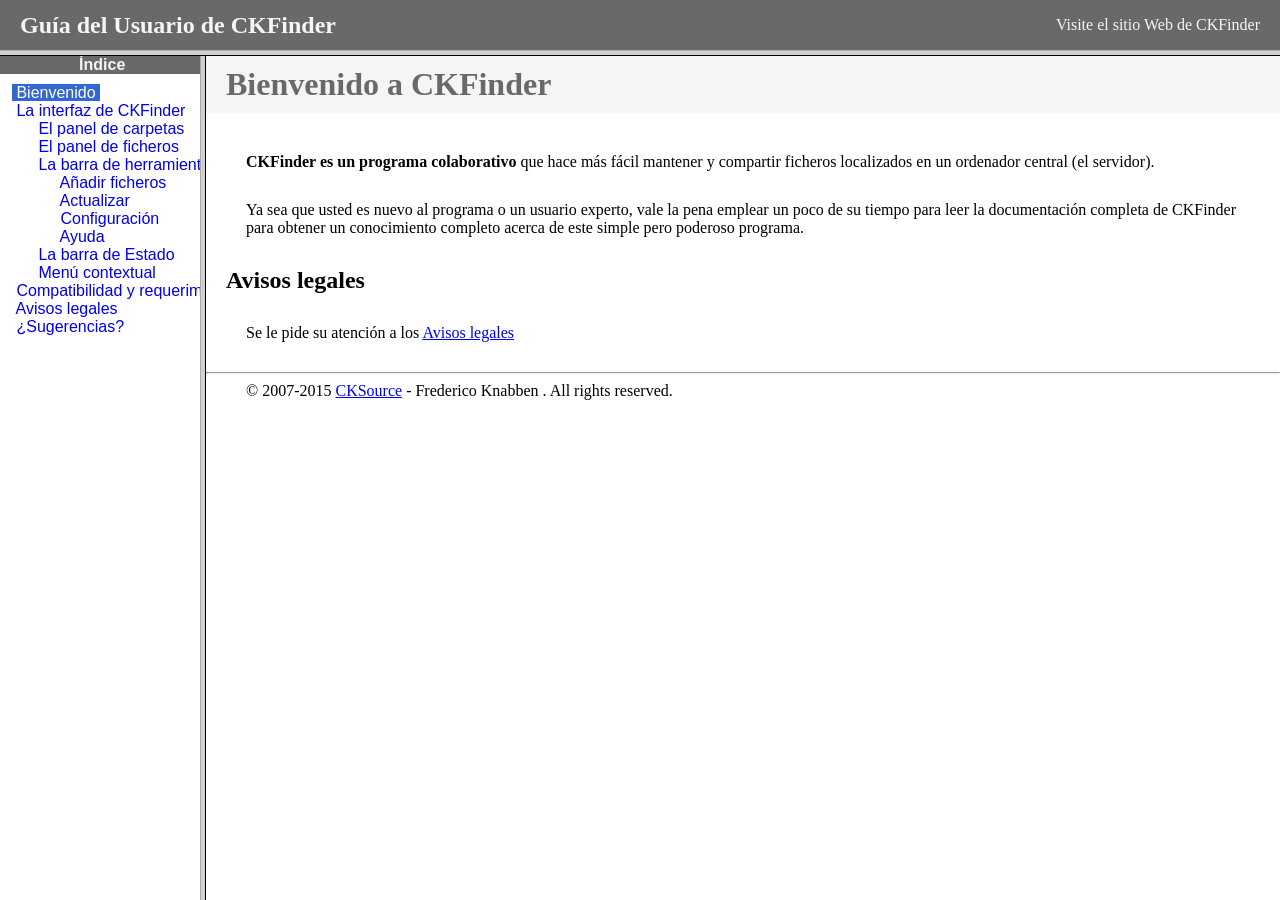
<file: js/ckfinder/help/es/index.html>
<!DOCTYPE HTML PUBLIC "-//W3C//DTD HTML 4.01 Frameset//EN" "http://www.w3.org/TR/html4/frameset.dtd">
<html lang="es">
<head>
	<title>Gu&iacute;a para el usuario de CKFinder</title>
	<meta http-equiv="Content-Type" content="text/html; charset=utf-8">
	<meta name="robots" content="noindex, nofollow">
	<style type="text/css">
		frame {border-color:#f5f5f5}
	</style>
</head>
<frameset rows="50,*">
	<frame src="files/header.html" noresize="noresize" frameborder="0">
	<frameset cols="200,*">
			<frame src="files/toc.html">
			<frame src="files/001.html" name="CKDocsMain">
	</frameset>
</frameset>
</html>
</file>
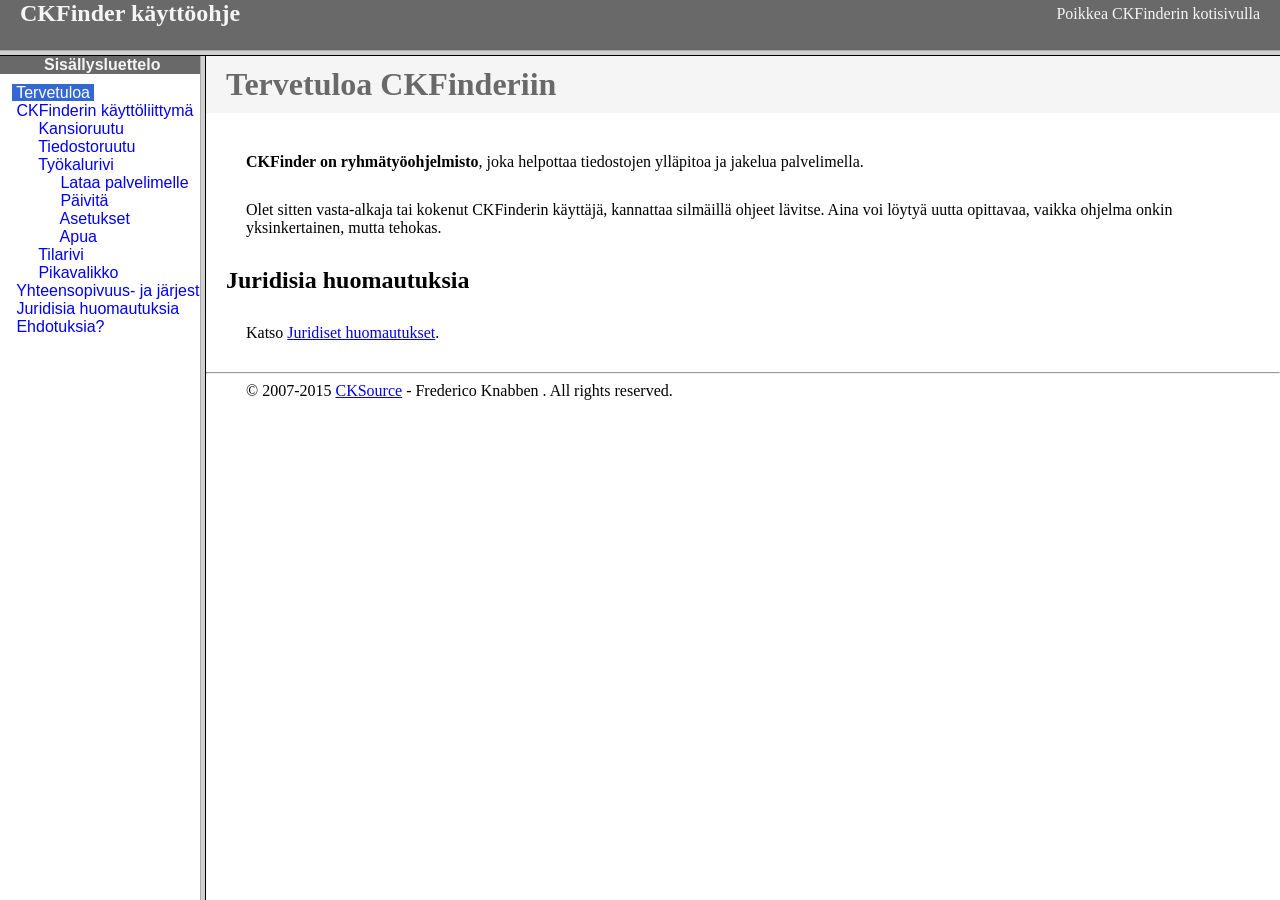
<file: js/ckfinder/help/fi/index.html>
<!DOCTYPE HTML PUBLIC "-//W3C//DTD HTML 4.01 Frameset//EN" "http://www.w3.org/TR/html4/frameset.dtd">
<html lang="fi">
<head>
	<title>CKFinder käyttöohje</title>
	<meta http-equiv="Content-Type" content="text/html; charset=utf-8">
	<meta name="robots" content="noindex, nofollow">
	<style type="text/css">
		frame {border-color:#f5f5f5}
	</style>
</head>
<frameset rows="50,*">
	<frame src="files/header.html" noresize="noresize" frameborder="0">
	<frameset cols="200,*">
			<frame src="files/toc.html">
			<frame src="files/001.html" name="CKDocsMain">
	</frameset>
</frameset>
</html>
</file>
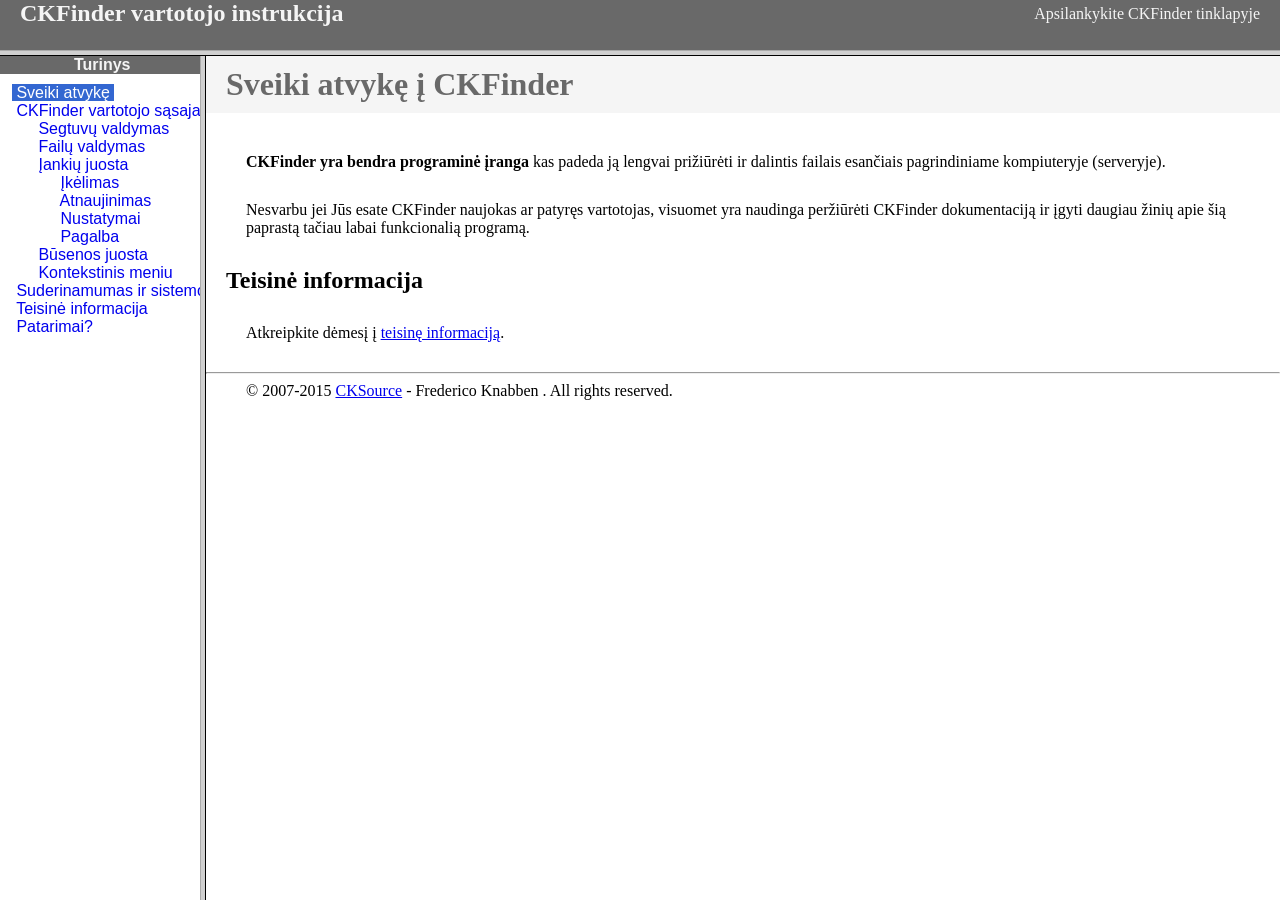
<file: js/ckfinder/help/lt/index.html>
<!DOCTYPE HTML PUBLIC "-//W3C//DTD HTML 4.01 Frameset//EN" "http://www.w3.org/TR/html4/frameset.dtd">
<html lang="lt">
<head>
	<title>CKFinder User's Guide</title>
	<meta http-equiv="Content-Type" content="text/html; charset=utf-8">
	<meta name="robots" content="noindex, nofollow">
	<style type="text/css">
		frame {border-color:#f5f5f5}
	</style>
</head>
<frameset rows="50,*">
	<frame src="files/header.html" noresize="noresize" frameborder="0">
	<frameset cols="200,*">
			<frame src="files/toc.html">
			<frame src="files/001.html" name="CKDocsMain">
	</frameset>
</frameset>
</html>
</file>
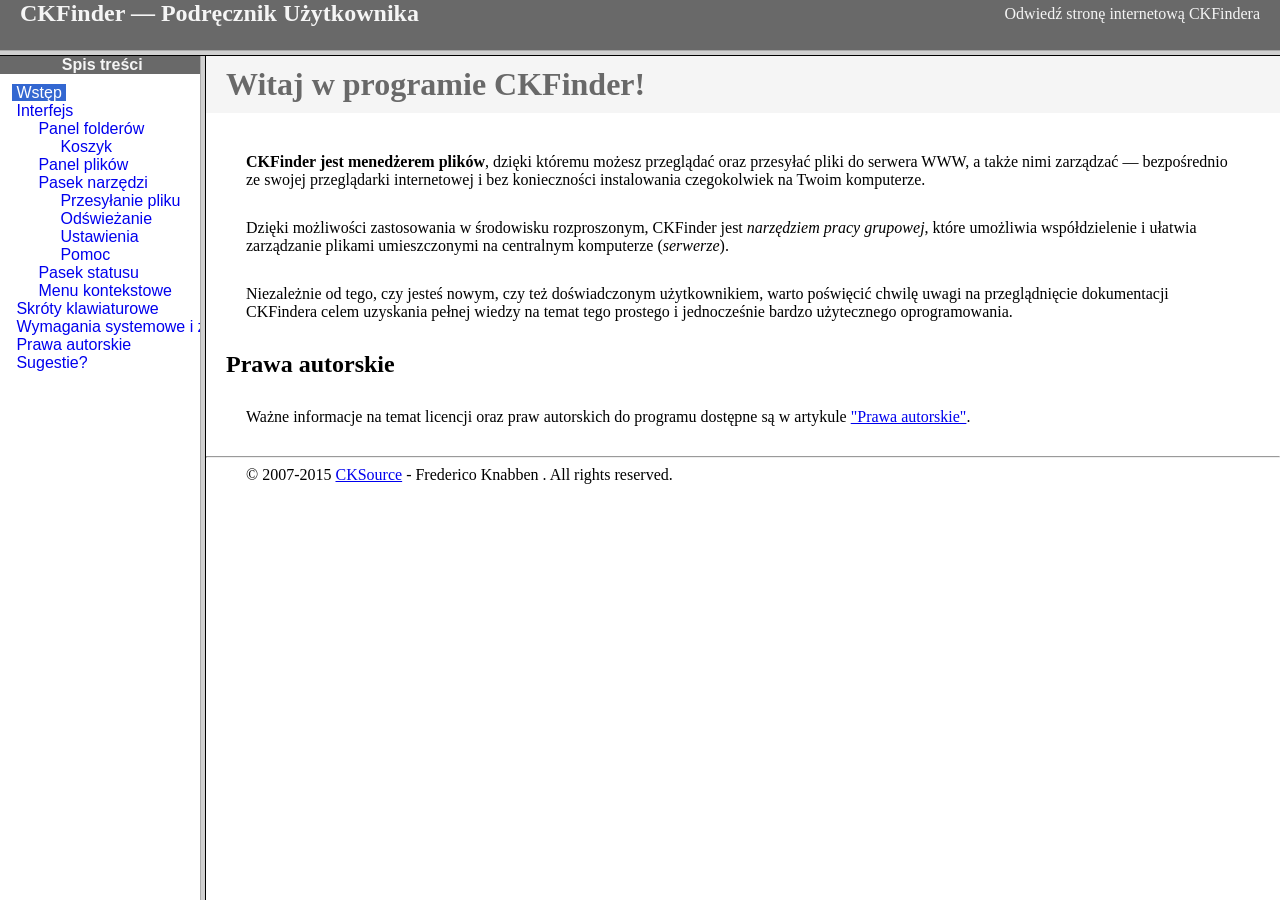
<file: js/ckfinder/help/pl/index.html>
<!DOCTYPE HTML PUBLIC "-//W3C//DTD HTML 4.01 Frameset//EN" "http://www.w3.org/TR/html4/frameset.dtd">
<html lang="pl">
<head>
	<title>CKFinder &mdash; Podręcznik Użytkownika</title>
	<meta http-equiv="Content-Type" content="text/html; charset=utf-8">
	<meta name="robots" content="noindex, nofollow">
	<style type="text/css">
		frame {border-color:#f5f5f5}
	</style>
</head>
<frameset rows="50,*">
	<frame src="files/header.html" noresize="noresize" frameborder="0">
	<frameset cols="200,*">
			<frame src="files/toc.html">
			<frame src="files/001.html" name="CKDocsMain">
	</frameset>
</frameset>
</html>
</file>
<file: js/ckeditor/samples/css/samples.css>
/**
 * @license Copyright (c) 2003-2017, CKSource - Frederico Knabben. All rights reserved.
 * For licensing, see LICENSE.md or http://ckeditor.com/license
 */
@media (max-width: 900px) {
  .global-is-mobile-hidden {
    display: none !important;
  }
}
article,
aside,
details,
figcaption,
figure,
footer,
header,
hgroup,
main,
menu,
nav,
section {
  display: block;
}
body,
html {
  margin: 0;
  padding: 0;
  font: 16px / 1.8 Arial, 'Helvetica Neue', Helvetica, sans-serif;
  font-weight: 300;
  color: #575757;
}
.grid-width-10 {
  width: 10%;
}
.grid-width-20 {
  width: 20%;
}
.grid-width-30 {
  width: 30%;
}
.grid-width-40 {
  width: 40%;
}
.grid-width-50 {
  width: 50%;
}
.grid-width-60 {
  width: 60%;
}
.grid-width-70 {
  width: 70%;
}
.grid-width-80 {
  width: 80%;
}
.grid-width-90 {
  width: 90%;
}
.grid-width-100 {
  width: 100%;
}
@media (max-width: 900px) {
  .grid-width-10,
  .grid-width-20,
  .grid-width-30,
  .grid-width-40,
  .grid-width-50,
  .grid-width-60,
  .grid-width-70,
  .grid-width-80,
  .grid-width-90,
  .grid-width-100 {
    width: 100%;
  }
}
*[class*="grid-width"] {
  -webkit-box-sizing: border-box;
  -moz-box-sizing: border-box;
  box-sizing: border-box;
  padding-left: 4%;
  padding-right: 4%;
  float: left;
}
*[class*="grid-width"]:after,
.grid-container:after,
*[class*="grid-width"]:before,
.grid-container:before {
  content: '';
  display: block;
  overflow: hidden;
  visibility: hidden;
  font-size: 0;
  line-height: 0;
  width: 0;
  height: 0;
}
*[class*="grid-width"]:after,
.grid-container:after {
  clear: both;
}
.grid-container {
  -webkit-box-sizing: border-box;
  -moz-box-sizing: border-box;
  box-sizing: border-box;
  margin-left: auto;
  margin-right: auto;
}
.grid-container-nested *[class*="grid-width"]:first-child {
  padding-left: 0;
}
.grid-container-nested *[class*="grid-width"]:last-child {
  padding-right: 0;
}
@media (max-width: 900px) {
  .grid-container-nested *[class*="grid-width"]:first-child {
    padding-left: 4%;
  }
  .grid-container-nested *[class*="grid-width"]:last-child {
    padding-right: 4%;
  }
}
.header-a {
  min-height: 140px;
  overflow: hidden;
}
.header-a .header-a-logo {
  margin: 40px 0 0;
}
@media (max-width: 900px) {
  .header-a .header-a-logo {
    text-align: center;
  }
}
.header-a .header-a-logo img {
  border: transparent;
}
.navigation-a {
  height: 30px;
  background: #3D3D3D;
  position: absolute;
  left: 0;
  right: 0;
  top: 0;
  padding: 0;
  overflow: hidden;
}
@media (max-width: 900px) {
  .navigation-a {
    text-align: center;
  }
}
.navigation-a ul {
  list-style: none;
  margin: 0;
  overflow: hidden;
}
.navigation-a ul li,
.navigation-a ul li a {
  display: inline-block;
}
@media (max-width: 900px) {
  .navigation-a ul {
    width: auto;
    text-overflow: ellipsis;
    white-space: nowrap;
    display: inline-block;
    float: none;
  }
  .navigation-a ul:before,
  .navigation-a ul:after {
    display: none;
  }
}
.navigation-a ul.navigation-a-left {
  text-align: left;
}
@media (max-width: 900px) {
  .navigation-a ul.navigation-a-left {
    padding-right: 0;
  }
}
.navigation-a ul.navigation-a-right {
  text-align: right;
}
@media (max-width: 900px) {
  .navigation-a ul.navigation-a-right {
    padding-left: 23px;
  }
}
.navigation-a ul li + li {
  margin-left: 23px;
}
.navigation-a ul li a {
  font-size: 10px;
  font-size: 0.625rem;
  line-height: 18px;
  line-height: 1.13rem;
  line-height: 30px;
  float: left;
  color: #ddd;
  font-weight: bold;
  text-decoration: none;
  text-transform: uppercase;
}
.navigation-a ul li a:hover {
  cursor: pointer;
  color: #fff;
}
.icon-navigation-a-github:before,
.icon-navigation-a-github:after {
  background-image: url("[data-uri]");
}
.navigation-b {
  text-align: right;
  margin: 52px 0 0;
  overflow: visible;
}
@media (max-width: 900px) {
  .navigation-b {
    text-align: center;
    margin-top: 20px;
    padding: 0;
  }
}
.navigation-b ul {
  padding: 0;
  list-style: none;
  margin: 0;
  overflow: visible;
}
.navigation-b ul li,
.navigation-b ul li a {
  display: inline-block;
}
@media (max-width: 900px) {
  .navigation-b ul {
    display: table;
    width: 100%;
    padding-bottom: 1.5em;
  }
}
@media (max-width: 900px) {
  .navigation-b ul li {
    display: table-row;
  }
}
.navigation-b ul li + li {
  margin-left: 20px;
}
@media (max-width: 900px) {
  .navigation-b ul li + li {
    margin-left: 0;
  }
}
.navigation-b ul li a {
  -webkit-box-sizing: border-box;
  -moz-box-sizing: border-box;
  box-sizing: border-box;
  text-transform: uppercase;
  text-decoration: none;
  outline: none;
}
@media (max-width: 900px) {
  .navigation-b ul li a {
    width: 100%;
    -webkit-border-radius: 0;
    -webkit-background-clip: padding-box;
    -moz-border-radius: 0;
    -moz-background-clip: padding;
    border-radius: 0;
    background-clip: padding-box;
  }
}
.footer-a {
  font-size: 13px;
  font-size: 0.8125rem;
  line-height: 23.4px;
  line-height: 1.46rem;
  padding-top: 2.25em;
  padding-bottom: 2.25em;
  overflow: hidden;
  color: #8a8a8a;
}
.footer-a a {
  color: #27C0D8;
  text-decoration: none;
  border-bottom: 1px dotted #27C0D8;
}
.footer-a a:hover {
  color: #23adc2;
}
.footer-a p {
  margin: 0;
  display: inline-block;
  text-align: center;
}
.content {
  font-size: 14px;
  font-size: 0.875rem;
  line-height: 25.2px;
  line-height: 1.57rem;
  overflow: hidden;
  padding-top: 1.5em;
  padding-bottom: 1.5em;
}
.content p {
  margin: 0.75em 0;
}
.content ul,
.content ol,
.content pre,
.content blockquote,
.content textarea:not([class^="cke"]),
.content .cke {
  margin: 1.875em 0;
}
.content code,
.content kbd {
  -webkit-border-radius: 3px;
  -webkit-background-clip: padding-box;
  -moz-border-radius: 3px;
  -moz-background-clip: padding;
  border-radius: 3px;
  background-clip: padding-box;
  padding: 3px 4px;
}
.content pre,
.content code,
.content kbd,
.content blockquote {
  background: #f5f5f5;
}
.content blockquote,
.content pre {
  background: none;
  border-left: 4px solid #27C0D8;
  padding: 1.5em 2.25em;
}
.content p a,
.content ul a,
.content ol a,
.content blockquote a,
.content h1 a,
.content h2 a,
.content h3 a,
.content h4 a,
.content h5 a {
  color: #27C0D8;
  text-decoration: none;
  border-bottom: 1px dotted #27C0D8;
}
.content p a:hover,
.content ul a:hover,
.content ol a:hover,
.content blockquote a:hover,
.content h1 a:hover,
.content h2 a:hover,
.content h3 a:hover,
.content h4 a:hover,
.content h5 a:hover {
  color: #23adc2;
}
.content h1,
.content h2,
.content h3,
.content h4,
.content h5 {
  color: #000;
  font-weight: 100;
}
.content h1 code,
.content h2 code,
.content h3 code,
.content h4 code,
.content h5 code,
.content h1 kbd,
.content h2 kbd,
.content h3 kbd,
.content h4 kbd,
.content h5 kbd {
  font-size: inherit;
}
.content h1 a.content-heading-anchor,
.content h2 a.content-heading-anchor,
.content h3 a.content-heading-anchor,
.content h4 a.content-heading-anchor,
.content h5 a.content-heading-anchor {
  font-weight: 100;
  vertical-align: middle;
  opacity: 0;
  border: 0;
}
.content h1:hover a.content-heading-anchor,
.content h2:hover a.content-heading-anchor,
.content h3:hover a.content-heading-anchor,
.content h4:hover a.content-heading-anchor,
.content h5:hover a.content-heading-anchor {
  opacity: 1;
}
.content h1:target a,
.content h2:target a,
.content h3:target a,
.content h4:target a,
.content h5:target a {
  -webkit-animation: targetLinkOpacity 0.5s linear alternate;
  -moz-animation: targetLinkOpacity 0.5s linear alternate;
  -o-animation: targetLinkOpacity 0.5s linear alternate;
  animation: targetLinkOpacity 0.5s linear alternate;
  opacity: 1;
}
.content input,
.content select,
.content textarea:not([class^="cke"]) {
  -webkit-border-radius: 3px;
  -webkit-background-clip: padding-box;
  -moz-border-radius: 3px;
  -moz-background-clip: padding;
  border-radius: 3px;
  background-clip: padding-box;
  -webkit-box-shadow: inset 0 1px 1px rgba(0, 0, 0, 0.08);
  -moz-box-shadow: inset 0 1px 1px rgba(0, 0, 0, 0.08);
  box-shadow: inset 0 1px 1px rgba(0, 0, 0, 0.08);
  font: inherit;
  color: inherit;
  border: 1px solid #D9D9D9;
  padding: .2em .5em;
}
.content input:focus,
.content select:focus,
.content textarea:not([class^="cke"]):focus {
  border-color: #66afe9;
  outline: 0;
  -webkit-box-shadow: inset 0 1px 1px rgba(0, 0, 0, 0.08), 0 0 8px #93c6ef;
  -moz-box-shadow: inset 0 1px 1px rgba(0, 0, 0, 0.08), 0 0 8px #93c6ef;
  box-shadow: inset 0 1px 1px rgba(0, 0, 0, 0.08), 0 0 8px #93c6ef;
}
.content abbr {
  border-bottom: 1px dotted #666;
  cursor: pointer;
}
.content blockquote {
  font-style: italic;
  font-family: Georgia, Times, "Times New Roman", serif;
  font-size: 16px;
  font-size: 1rem;
  line-height: 28.8px;
  line-height: 1.8rem;
}
.content em {
  font-style: italic;
}
.content h1 {
  font-size: 36px;
  font-size: 2.25rem;
  line-height: 64.8px;
  line-height: 4.05rem;
  margin: 1.125em 0 0;
}
.content h2 {
  font-size: 27.2px;
  font-size: 1.7rem;
  line-height: 48.96px;
  line-height: 3.06rem;
  margin: 0.9em 0 0;
}
.content h3 {
  font-size: 24px;
  font-size: 1.5rem;
  line-height: 43.2px;
  line-height: 2.7rem;
  font-weight: 500;
  margin: 0.75em 0 0;
}
.content h4 {
  font-size: 19.2px;
  font-size: 1.2rem;
  line-height: 34.56px;
  line-height: 2.16rem;
  font-weight: 500;
  margin: 0.75em 0 0;
}
.content h5 {
  font-size: 17.6px;
  font-size: 1.1rem;
  line-height: 31.68px;
  line-height: 1.98rem;
  font-weight: 500;
  margin: 0.75em 0 0;
}
.content hr {
  border: 0;
  border-top: 4px solid #D9D9D9;
  margin: 1.5em 0;
}
.content input[type="text"] {
  height: 1.8em;
  line-height: 1.8em;
}
.content input[type="button"] {
  -webkit-appearance: button;
  -moz-appearance: button;
  appearance: button;
}
.content kbd {
  font-size: 12px;
  font-size: 0.75rem;
  line-height: 21.6px;
  line-height: 1.35rem;
  font-family: Arial, 'Helvetica Neue', Helvetica, sans-serif;
  padding: 2px 6px;
  -webkit-box-shadow: 0 0 4px #fff inset, 0 2px 0 #D9D9D9;
  -moz-box-shadow: 0 0 4px #fff inset, 0 2px 0 #D9D9D9;
  box-shadow: 0 0 4px #fff inset, 0 2px 0 #D9D9D9;
}
.content p img {
  vertical-align: middle;
}
.content p pre {
  padding: 1.5em;
}
.content pre {
  padding: 0;
  border: 0;
  tab-size: 4;
  -o-tab-size: 4;
  -moz-tab-size: 4;
}
.content pre,
.content code {
  font-size: 11.89px;
  font-size: 0.743rem;
  line-height: 21.4px;
  line-height: 1.34rem;
  font-family: Consolas, Menlo, Monaco, Lucida Console, Liberation Mono, DejaVu Sans Mono, Bitstream Vera Sans Mono, Courier New, monospace, serif;
}
.content pre a,
.content code a {
  border: 0;
}
.content pre code {
  padding: 0.75em;
  display: block;
}
.content strong {
  color: #000;
}
.content ul ul,
.content ol ul,
.content ul ol,
.content ol ol {
  margin: 0.75em 0;
}
.content ul li,
.content ol li {
  font-size: 14px;
  font-size: 0.875rem;
  line-height: 30.24px;
  line-height: 1.89rem;
}
.content textarea:not([class^="cke"]) {
  width: 100%;
}
.content div.todo {
  border: 2px dotted #444;
  padding: 10px;
  margin: 60px 0 10px 0;
  /* Remove me some day */
}
.content div.todo:before {
  content: "TODO";
  font-weight: bold;
}
body a.button-a,
body button.button-a,
body input.button-a {
  -webkit-border-radius: 3px;
  -webkit-background-clip: padding-box;
  -moz-border-radius: 3px;
  -moz-background-clip: padding;
  border-radius: 3px;
  background-clip: padding-box;
  font-size: 14px;
  font-size: 0.875rem;
  line-height: 25.2px;
  line-height: 1.57rem;
  height: 36px;
  line-height: 36px;
  padding: 0 1.1em;
  font-weight: 700;
  color: #3e3e3e;
  white-space: nowrap;
  text-decoration: none;
  display: inline-block;
  cursor: pointer;
  border: 0;
  vertical-align: middle;
  margin: 1px 0;
  background: transparent;
}
body a.button-a.icon-pos-left,
body button.button-a.icon-pos-left,
body input.button-a.icon-pos-left {
  padding-left: .8em;
}
body a.button-a.icon-pos-right,
body button.button-a.icon-pos-right,
body input.button-a.icon-pos-right {
  padding-right: .8em;
}
body a.button-a.button-a-no-text,
body button.button-a.button-a-no-text,
body input.button-a.button-a-no-text {
  -webkit-border-radius: 100px;
  -webkit-background-clip: padding-box;
  -moz-border-radius: 100px;
  -moz-background-clip: padding;
  border-radius: 100px;
  background-clip: padding-box;
  width: 36px;
  padding: 0;
  text-indent: -999px;
  overflow: hidden;
  position: relative;
  text-align: center;
}
body a.button-a.button-a-no-text:before,
body button.button-a.button-a-no-text:before,
body input.button-a.button-a-no-text:before {
  position: absolute;
  left: 50%;
  top: 50%;
  margin: -9px 0 0 -9px;
}
@media (max-width: 900px) {
  body a.button-a.button-a-mobile-collapsed,
  body button.button-a.button-a-mobile-collapsed,
  body input.button-a.button-a-mobile-collapsed {
    -webkit-border-radius: 100px;
    -webkit-background-clip: padding-box;
    -moz-border-radius: 100px;
    -moz-background-clip: padding;
    border-radius: 100px;
    background-clip: padding-box;
    width: 36px;
    padding: 0;
    text-indent: -999px;
    overflow: hidden;
    position: relative;
    text-align: center;
  }
  body a.button-a.button-a-mobile-collapsed:before,
  body button.button-a.button-a-mobile-collapsed:before,
  body input.button-a.button-a-mobile-collapsed:before {
    position: absolute;
    left: 50%;
    top: 50%;
    margin: -9px 0 0 -9px;
  }
  body a.button-a.button-a-mobile-collapsed:before,
  body button.button-a.button-a-mobile-collapsed:before,
  body input.button-a.button-a-mobile-collapsed:before {
    position: absolute;
    left: 50%;
    top: 50%;
    margin: -9px 0 0 -9px;
  }
}
body a.button-a:active,
body button.button-a:active,
body input.button-a:active,
body a.button-a:hover,
body button.button-a:hover,
body input.button-a:hover {
  color: #fff;
  background: #23adc2;
}
body a.button-a:focus,
body button.button-a:focus,
body input.button-a:focus {
  border-color: #66afe9;
  outline: 0;
  -webkit-box-shadow: inset 0 1px 1px rgba(0, 0, 0, 0.075), 0 0 8px #93c6ef;
  -moz-box-shadow: inset 0 1px 1px rgba(0, 0, 0, 0.075), 0 0 8px #93c6ef;
  box-shadow: inset 0 1px 1px rgba(0, 0, 0, 0.075), 0 0 8px #93c6ef;
}
body a.button-a-soft,
body button.button-a-soft,
body input.button-a-soft {
  background: #e7e7e7;
}
body a.button-a-soft:active,
body button.button-a-soft:active,
body input.button-a-soft:active,
body a.button-a-soft:hover,
body button.button-a-soft:hover,
body input.button-a-soft:hover {
  color: #3e3e3e;
  background: #cecece;
}
body a.button-a-background,
body button.button-a-background,
body input.button-a-background,
body a.navigation-b ul li a:hover,
body button.navigation-b ul li a:hover,
body input.navigation-b ul li a:hover {
  color: #fff;
  background: #27C0D8;
}
body a.button-a-background:active,
body button.button-a-background:active,
body input.button-a-background:active,
body a.button-a-background:hover,
body button.button-a-background:hover,
body input.button-a-background:hover,
body a.navigation-b ul li a:hover:active,
body button.navigation-b ul li a:hover:active,
body input.navigation-b ul li a:hover:active,
body a.navigation-b ul li a:hover:hover,
body button.navigation-b ul li a:hover:hover,
body input.navigation-b ul li a:hover:hover {
  color: #fff;
  background: #23adc2;
}
.balloon-a {
  font-size: 12px;
  font-size: 0.75rem;
  line-height: 21.6px;
  line-height: 1.35rem;
  -webkit-border-radius: 3px;
  -webkit-background-clip: padding-box;
  -moz-border-radius: 3px;
  -moz-background-clip: padding;
  border-radius: 3px;
  background-clip: padding-box;
  border-bottom: 3px solid #d4d4d4;
  background: #ebebeb;
  display: inline-block;
  white-space: nowrap;
  padding: .4em 1.2em .2em;
  font-weight: 700;
  position: relative;
  z-index: 1000;
  text-transform: none;
  color: #575757;
}
.balloon-a:hover {
  color: #575757;
}
.balloon-a:before {
  content: '';
  width: 0;
  height: 0;
  border-style: solid;
  position: absolute;
}
.balloon-a-ne:before,
.balloon-a-nw:before {
  top: -13px;
  border-width: 0 9px 15.6px 9px;
  border-color: transparent transparent #ebebeb transparent;
}
.balloon-a-se:before,
.balloon-a-sw:before {
  bottom: -13px;
  border-width: 15.6px 9px 0 9px;
  border-color: #ebebeb transparent transparent transparent;
}
.balloon-a-nw:before,
.balloon-a-sw:before {
  left: 20px;
}
.balloon-a-ne:before,
.balloon-a-se:before {
  right: 20px;
}
.icon-pos-left:before,
.icon-pos-right:after {
  content: '';
  display: inline-block;
  width: 18px;
  height: 18px;
  vertical-align: middle;
  background-repeat: no-repeat;
}
.icon-pos-left:before {
  margin-right: 10px;
}
.icon-pos-right:after {
  margin-left: 10px;
}
.icon-download:before,
.icon-download:after {
  background-image: url("[data-uri]");
}
.icon-question-mark:before,
.icon-question-mark:after {
  background-image: url("[data-uri]");
}
.icon-close:before,
.icon-close:after {
  background-image: url("[data-uri]");
}
.ie8 .switch > * {
  vertical-align: middle;
}
.ie8 .switch input[type="radio"] {
  margin: 0 0.25em;
  display: inline-block;
}
.ie8 .switch label {
  margin-left: 0 !important;
  margin-right: 0 !important;
}
.ie8 .switch label[data-for="1"] {
  float: left;
}
.ie8 .switch label[data-for="2"] {
  float: right;
}
.ie8 .switch .switch-inner {
  display: none;
}
.switch {
  font-size: 14px;
  font-size: 0.875rem;
  line-height: 25.2px;
  line-height: 1.57rem;
  font-weight: bold;
  background-color: #27C0D8;
  overflow: hidden;
  display: inline-block;
  padding: 0.75em 0.25em;
  color: #fff;
  -webkit-border-radius: 3px;
  -webkit-background-clip: padding-box;
  -moz-border-radius: 3px;
  -moz-background-clip: padding;
  border-radius: 3px;
  background-clip: padding-box;
  position: relative;
}
.switch input[type="radio"] {
  display: none;
}
.switch label {
  position: relative;
  z-index: 2;
  float: left;
  cursor: pointer;
  padding: 0 0.75em;
}
.switch label:hover {
  text-decoration: underline;
}
.switch .switch-inner {
  float: left;
  background-color: #FFF;
  height: 1.5em;
  width: 4.125em;
  padding: 2px;
  margin: 0 0.25em;
  -webkit-border-radius: 5.5px;
  -webkit-background-clip: padding-box;
  -moz-border-radius: 5.5px;
  -moz-background-clip: padding;
  border-radius: 5.5px;
  background-clip: padding-box;
}
.switch .switch-inner .handler {
  overflow: hidden;
  position: relative;
  display: block;
  height: 1.5em;
  width: 1.5em;
  background: #25b4cb;
  -webkit-border-radius: 4.5px;
  -webkit-background-clip: padding-box;
  -moz-border-radius: 4.5px;
  -moz-background-clip: padding;
  border-radius: 4.5px;
  background-clip: padding-box;
}
.switch .switch-inner .handler:before {
  content: '';
  display: block;
  position: absolute;
  top: 0;
  right: 0;
  bottom: 3px;
  left: 0;
  background-color: #34c4da;
  -webkit-border-bottom-left-radius: 4.5px;
  -moz-border-radius-bottomleft: 4.5px;
  border-bottom-left-radius: 4.5px;
  -webkit-border-bottom-right-radius: 4.5px;
  -webkit-background-clip: padding-box;
  -moz-border-radius-bottomright: 4.5px;
  -moz-background-clip: padding;
  border-bottom-right-radius: 4.5px;
  background-clip: padding-box;
}
.switch:hover .switch-inner .handler:before {
  background: #45c9dd;
}
.switch input[data-num="2"]:checked ~ .switch-inner > .handler {
  margin-left: auto;
}
.switch input[data-num="2"]:checked ~ label[data-for="1"] {
  padding-right: 5.125em;
  margin-right: -4.375em;
}
.switch input[data-num="1"]:checked ~ label[data-for="2"] {
  padding-left: 5.125em;
  margin-left: -4.375em;
}
.toggler {
  -webkit-user-select: none;
  -moz-user-select: none;
  -ms-user-select: none;
  user-select: none;
}
.toggler label {
  cursor: pointer;
}
.toggler [data-collapse] {
  display: inherit;
}
.toggler [data-expand] {
  display: none;
}
.toggler.collapsed [data-collapse] {
  display: none;
}
.toggler.collapsed [data-expand] {
  display: inherit;
}
.toggler-container {
  overflow: hidden;
}
.toggler-container.collapsed {
  height: 0;
}
.icon-toggler-expanded:before,
.icon-toggler-collapsed:before,
.icon-toggler-expanded:after,
.icon-toggler-collapsed:after {
  background-image: url("[data-uri]");
}
.icon-toggler-expanded.icon-light:before,
.icon-toggler-collapsed.icon-light:before,
.icon-toggler-expanded.icon-light:after,
.icon-toggler-collapsed.icon-light:after {
  background-image: url("[data-uri]");
}
.icon-toggler-expanded:before,
.icon-toggler-expanded:after {
  background-position: top left;
}
.icon-toggler-collapsed:before,
.icon-toggler-collapsed:after {
  background-position: bottom left;
}
.modal {
  padding: 20px;
  border-radius: 3px;
  background-color: white;
  max-width: 700px;
  -webkit-box-sizing: border-box;
  -moz-box-sizing: border-box;
  box-sizing: border-box;
  width: 80% !important;
  top: 50% !important;
  -webkit-transform: translate(-50%, -50%) !important;
  -moz-transform: translate(-50%, -50%) !important;
  -o-transform: translate(-50%, -50%) !important;
  -ms-transform: translate(-50%, -50%) !important;
  transform: translate(-50%, -50%) !important;
}
.modal-close {
  -webkit-border-radius: 100px;
  -webkit-background-clip: padding-box;
  -moz-border-radius: 100px;
  -moz-background-clip: padding;
  border-radius: 100px;
  background-clip: padding-box;
  cursor: pointer;
  height: 18px;
  width: 18px;
  position: absolute;
  top: 10px;
  right: 10px;
  font-size: 17px;
  text-align: center;
  line-height: 19px;
  background: #cccccc;
}
main .grid-container,
header .grid-container,
.navigation-a > div,
footer > div {
  max-width: 968px;
}
.header-a {
  margin-top: 30px;
}
.footer-a {
  border-top: 1px solid #D9D9D9;
}
.adjoined-top {
  background-color: #27C0D8;
  color: #fff;
}
.adjoined-top .content h1,
.adjoined-top .content h2,
.adjoined-top .content h3,
.adjoined-top .content h4,
.adjoined-top .content h5 {
  color: #fff;
}
.adjoined-top .content p {
  font-size: 18px;
  font-size: 1.125rem;
  line-height: 32.4px;
  line-height: 2.02rem;
  font-weight: 100;
}
.adjoined-top .content p a {
  text-decoration: none;
  border-bottom: 1px dotted #fff;
  color: inherit;
}
.adjoined-top .content p a:hover {
  color: #e6e6e6;
}
.adjoined-top .content button {
  color: #fff;
}
.adjoined-top .content strong {
  color: #fff;
}
.adjoined-top .content code {
  font-size: inherit;
  color: #27C0D8;
}
.adjoined-bottom {
  position: relative;
}
.adjoined-bottom:before {
  z-index: -1;
  content: '';
  background: #27C0D8;
  position: absolute;
  top: 0;
  left: 0;
  right: 0;
  height: 50%;
}
main .grid-container,
header .grid-container,
.navigation-a > div,
footer > div {
  max-width: 1052px;
}
main .grid-container.freed-width {
  max-width: none;
}
.switch {
  background: #25b4cb;
  float: right;
  overflow: visible;
}
.switch .balloon-a {
  position: absolute;
  top: -40px;
  right: 50%;
  margin-right: -15px;
  background: #FFEFC1;
  border-bottom-color: #DCDCA4;
}
.switch .balloon-a:before {
  border-color: #FFEFC1 transparent transparent transparent;
}
#toolbar .editors-container {
  overflow: hidden;
  height: 0;
  transition: height 200ms;
}
#toolbar .editors-container.active {
  height: auto;
}
#main #editor {
  background: #FFF;
  padding: 2% 4%;
  border: dashed 5px #27C0D8;
}
#main .adjoined-top:before {
  height: 335px;
}
#toolbar .adjoined-top:before {
  height: 219px;
}
#toolbar .adjoined-top .grid-container-nested {
  height: 147px;
}
.content .grid-switch-magic {
  margin: 3.5em 0 0;
}
#info-box {
  padding-bottom: 0;
}
#info-box > div {
  width: 100%;
  text-align: right;
}
#info-box > div .toggler {
  padding-right: 0;
}
#info-box > div .toggler:hover {
  background: transparent;
  color: #000;
}
#info-box > div .toggler:hover > label {
  text-decoration: underline;
}
#info-box > div h2 {
  float: left;
  margin-top: 0;
}
#info-box > div#instructions-container {
  text-align: left;
}
#toolbarModifierWrapper {
  overflow: hidden;
  height: 0;
  opacity: 0;
  transition: height 200ms;
}
#toolbarModifierWrapper.active {
  height: auto;
  opacity: 1;
}
header {
  overflow: visible;
}
header div.grid-container {
  overflow: visible;
}
header .navigation-b {
  overflow: visible;
}
header .navigation-b ul {
  overflow: visible;
}
header .navigation-b a {
  position: relative;
}
header .balloon-a {
  position: absolute;
  top: 48px;
  left: 50%;
  margin-left: -35px;
}
@media (max-width: 1140px) {
  header .balloon-a {
    left: auto;
    margin-left: auto;
    right: 50%;
    margin-right: -35px;
  }
  header .balloon-a:before {
    left: auto;
    right: 22px;
  }
}
@media (max-width: 900px) {
  header .balloon-a {
    display: none;
  }
}
#toolbar .cke_toolbar {
  pointer-events: none;
  -webkit-user-select: none;
  -moz-user-select: none;
  -ms-user-select: none;
  user-select: none;
  cursor: default;
}
.some-toolbar-active .cke_toolbar {
  zoom: 1;
  filter: alpha(opacity=50);
  -webkit-opacity: 0.5;
  -moz-opacity: 0.5;
  opacity: 0.5;
}
.cke_toolbar.active {
  position: relative;
  zoom: 1;
  filter: alpha(opacity=100);
  -webkit-opacity: 1;
  -moz-opacity: 1;
  opacity: 1;
}
.cke_toolbar.active:after {
  content: '';
  display: block;
  position: absolute;
  top: 0;
  right: 6px;
  bottom: 5px;
  left: 0;
  -webkit-border-radius: 5px;
  -webkit-background-clip: padding-box;
  -moz-border-radius: 5px;
  -moz-background-clip: padding;
  border-radius: 5px;
  background-clip: padding-box;
  -webkit-box-shadow: 0px 0px 15px 3px #fff4b0;
  -moz-box-shadow: 0px 0px 15px 3px #fff4b0;
  box-shadow: 0px 0px 15px 3px #fff4b0;
}
.cke_toolbar.active .cke_toolgroup {
  -webkit-box-shadow: none;
  -moz-box-shadow: none;
  box-shadow: none;
  border-color: #e3c300;
}
.cke_toolbar.active .cke_combo,
.cke_toolbar.active .cke_toolgroup {
  position: relative;
  z-index: 2;
}
.cke_toolbar.active .cke_combo_button {
  -webkit-box-shadow: none;
  -moz-box-shadow: none;
  box-shadow: none;
}
.unselectable {
  -webkit-user-select: none;
  -moz-user-select: none;
  -ms-user-select: none;
  user-select: none;
}
.toolbar {
  padding: 5px 0;
  margin-bottom: 2.4em;
  overflow: hidden;
  background: #fff;
}
.toolbar button.button-a.cke_button {
  cursor: pointer;
  display: inline-block;
  padding: 4px 6px;
  outline: 0;
  border: 1px solid #a6a6a6;
}
.toolbar button.button-a.hidden {
  display: none;
}
.toolbar button.button-a.left {
  float: left;
  margin-right: 8px;
}
.toolbar button.button-a.right {
  float: right;
  margin-left: 8px;
}
.toolbar button.button-a .highlight {
  color: #ffefc1;
}
.configContainer.hidden,
.toolbarModifier.hidden,
.toolbarModifier-hints.hidden {
  display: none;
}
.toolbarModifier :focus,
.toolbar button:focus,
.configContainer textarea.configCode:focus {
  outline: none;
}
div.toolbarModifier {
  padding: 0;
  overflow: hidden;
  width: 100%;
  position: relative;
  display: table;
  border-collapse: collapse;
}
div.toolbarModifier ::-moz-focus-inner {
  border: 0;
}
div.toolbarModifier .empty {
  display: none;
}
div.toolbarModifier.empty-visible .empty {
  display: table-row;
  zoom: 1;
  filter: alpha(opacity=60);
  -webkit-opacity: 0.6;
  -moz-opacity: 0.6;
  opacity: 0.6;
}
div.toolbarModifier .empty > p {
  line-height: 31px;
}
div.toolbarModifier > ul {
  padding: 0;
  margin: 0;
  border-top: 1px solid #ccc;
  width: 100%;
}
div.toolbarModifier > ul[data-type="table-header"] {
  display: table-header-group;
}
div.toolbarModifier > ul[data-type="table-body"] {
  display: table-row-group;
}
div.toolbarModifier > ul p {
  padding: 0;
  margin: 0;
}
div.toolbarModifier > ul > li {
  display: table-row;
}
div.toolbarModifier > ul > li[data-type="header"] {
  font-weight: bold;
  user-select: none;
  cursor: default;
}
div.toolbarModifier > ul > li[data-type="group"],
div.toolbarModifier > ul > li[data-type="separator"] {
  border-bottom: 1px solid #ccc;
}
div.toolbarModifier > ul > li[data-type="subgroup"] {
  border-top: 1px solid #eee;
}
div.toolbarModifier > ul > li[data-type="subgroup"]:first-child {
  border-top: none;
}
div.toolbarModifier > ul > li[data-type="group"].active,
div.toolbarModifier > ul > li[data-type="group"]:hover,
div.toolbarModifier > ul > li[data-type="separator"].active,
div.toolbarModifier > ul > li[data-type="separator"]:hover {
  overflow: hidden;
  z-index: 2;
}
div.toolbarModifier > ul > li[data-type="group"].active,
div.toolbarModifier > ul > li[data-type="separator"].active,
div.toolbarModifier > ul > li[data-type="group"].active:hover,
div.toolbarModifier > ul > li[data-type="separator"].active:hover {
  background: #f0fafb;
}
div.toolbarModifier > ul > li[data-type="group"]:hover,
div.toolbarModifier > ul > li[data-type="separator"]:hover {
  background: #fffbe3;
}
div.toolbarModifier > ul > li[data-type="separator"] {
  background: #f5f5f5;
}
div.toolbarModifier > ul > li[data-type="separator"]:after {
  content: '';
  width: 100%;
}
div.toolbarModifier > ul > li[data-type="separator"] > p {
  padding: 2px 5px;
}
div.toolbarModifier > ul > li > p,
div.toolbarModifier > ul > li > ul {
  display: table-cell;
  vertical-align: middle;
}
div.toolbarModifier > ul > li p {
  padding-left: 5px;
  min-width: 200px;
}
div.toolbarModifier > ul > li p span {
  white-space: nowrap;
  cursor: default;
}
div.toolbarModifier > ul > li p span button {
  font-size: 12.666px;
  margin-right: 5px;
  cursor: pointer;
  background: #fff;
  -webkit-border-radius: 5px;
  -webkit-background-clip: padding-box;
  -moz-border-radius: 5px;
  -moz-background-clip: padding;
  border-radius: 5px;
  background-clip: padding-box;
  border: 1px solid #bbb;
  padding: 0 7px;
  line-height: 12px;
  height: 20px;
}
div.toolbarModifier > ul > li p span button:not(.disabled):hover,
div.toolbarModifier > ul > li p span button:not(.disabled):focus {
  color: #fff;
  background-color: #454545;
  border-color: transparent;
}
div.toolbarModifier > ul > li p span button.move.disabled {
  cursor: default;
  zoom: 1;
  filter: alpha(opacity=20);
  -webkit-opacity: 0.2;
  -moz-opacity: 0.2;
  opacity: 0.2;
}
div.toolbarModifier > ul > li ul {
  border-collapse: collapse;
  padding: 0;
  width: 100%;
}
div.toolbarModifier > ul > li ul li {
  display: table-row;
  list-style-type: none;
  line-height: 1;
}
div.toolbarModifier > ul > li ul li[data-type="subgroup"] {
  border-top: 1px solid #ddd;
}
div.toolbarModifier > ul > li ul li[data-type="subgroup"]:first-child {
  border-top: 0;
}
div.toolbarModifier > ul > li ul li[data-type="subgroup"] [data-type="button"] {
  -webkit-border-radius: 3px;
  -webkit-background-clip: padding-box;
  -moz-border-radius: 3px;
  -moz-background-clip: padding;
  border-radius: 3px;
  background-clip: padding-box;
  padding: 0 2px;
}
div.toolbarModifier > ul > li ul li[data-type="subgroup"] [data-type="button"]:focus {
  background: rgba(0, 0, 0, 0.04);
}
div.toolbarModifier > ul > li ul li[data-type="subgroup"] [data-type="button"] input {
  vertical-align: middle;
}
div.toolbarModifier > ul > li ul li > p,
div.toolbarModifier > ul > li ul li > ul {
  display: table-cell;
  vertical-align: middle;
}
div.toolbarModifier > ul > li ul li ul {
  padding: 0;
}
div.toolbarModifier > ul > li ul li ul li {
  padding: 0;
  display: inline-block;
  cursor: pointer;
  margin: 2px 5px 2px 0;
}
div.toolbarModifier > ul > li ul li ul li .cke_combo_text {
  cursor: pointer;
  white-space: nowrap;
}
div.toolbarModifier > ul > li ul li ul li .cke_toolgroup,
div.toolbarModifier > ul > li ul li ul li .cke_combo_button {
  cursor: pointer;
  margin: 0;
  vertical-align: middle;
  border: 1px solid #ddd;
  font-size: 11.41px;
  font-size: 0.713rem;
  line-height: 20.54px;
  line-height: 1.28rem;
}
div.toolbarModifier > .codemirror-wrapper {
  overflow-y: auto;
}
div.toolbarModifier-hints {
  float: right;
  width: 350px;
  min-width: 150px;
  overflow-y: auto;
  margin-left: 1.5em;
}
div.toolbarModifier-hints h3 {
  font-size: 18.08px;
  font-size: 1.13rem;
  line-height: 32.54px;
  line-height: 2.03rem;
  padding: 0.36em 1.5em;
  background: #f5f5f5;
  border-bottom: 1px solid #ddd;
  margin-top: 0;
  margin-bottom: 1.2em;
}
div.toolbarModifier-hints dl {
  margin-bottom: 1.2em;
  overflow: hidden;
}
div.toolbarModifier-hints dl .list-header {
  font-weight: bold;
  border: 0;
  padding-bottom: 0.6em;
}
div.toolbarModifier-hints dl > p {
  text-align: center;
}
div.toolbarModifier-hints dl dt {
  float: left;
  width: 9em;
  clear: both;
  text-align: right;
  border-top: 1px solid #ddd;
  padding-left: 1.5em;
  padding-right: .1em;
  -webkit-box-sizing: border-box;
  -moz-box-sizing: border-box;
  box-sizing: border-box;
}
div.toolbarModifier-hints dl dt code {
  background: none;
  border: none;
  vertical-align: middle;
}
div.toolbarModifier-hints dl dd {
  margin-left: 10em;
  clear: right;
  padding-right: 1.5em;
}
div.toolbarModifier-hints dl dd code {
  line-height: 2.2em;
}
div.toolbarModifier-hints dl dd:after {
  content: '\00a0';
  display: block;
  clear: left;
  float: right;
  height: 0;
  width: 0;
}
.toolbarModifier-hints,
.configContainer textarea.configCode,
.CodeMirror {
  -webkit-border-radius: 3px;
  -webkit-background-clip: padding-box;
  -moz-border-radius: 3px;
  -moz-background-clip: padding;
  border-radius: 3px;
  background-clip: padding-box;
  border: 1px solid #ccc;
  font-size: 13.01px;
  font-size: 0.813rem;
  line-height: 23.42px;
  line-height: 1.46rem;
}
.configContainer textarea.configCode,
.CodeMirror pre,
.CodeMirror-linenumber {
  font-size: 13.01px;
  font-size: 0.813rem;
  line-height: 23.42px;
  line-height: 1.46rem;
  font-family: Consolas, Menlo, Monaco, Lucida Console, Liberation Mono, DejaVu Sans Mono, Bitstream Vera Sans Mono, Courier New, monospace, serif;
}
.CodeMirror pre {
  border: none;
  padding: 0;
  margin: 0;
}
.configContainer textarea.configCode {
  -webkit-box-sizing: border-box;
  -moz-box-sizing: border-box;
  box-sizing: border-box;
  color: #575757;
  padding: 10px;
  width: 100%;
  min-height: 500px;
  margin: 0;
  resize: none;
  outline: none;
  -moz-tab-size: 4;
  tab-size: 4;
  white-space: pre;
  word-wrap: normal;
  overflow: auto;
}
.CodeMirror-hints.toolbar-modifier {
  padding: 0;
  color: #575757;
  font-size: 14px;
  font-size: 0.875rem;
  line-height: 25.2px;
  line-height: 1.57rem;
  font-family: Consolas, Menlo, Monaco, Lucida Console, Liberation Mono, DejaVu Sans Mono, Bitstream Vera Sans Mono, Courier New, monospace, serif;
}
.CodeMirror-hints.toolbar-modifier .CodeMirror-hint-active {
  color: #575757;
  background: #f0fafb;
}
.CodeMirror-hints.toolbar-modifier > li:hover {
  background: #fffbe3;
}
/* Text modifier */
#toolbarModifierWrapper {
  margin-bottom: 1.2em;
}
#toolbarModifierWrapper .invalid .CodeMirror {
  background: #fff8f8;
  border-color: red;
}
#toolbarModifierWrapper .CodeMirror {
  height: auto;
  padding: 0 0.6em;
}
.staticContainer {
  position: fixed;
  top: 0;
  width: 100%;
  z-index: 10;
}
.staticContainer > .grid-container {
  max-width: 1052px;
}
.staticContainer > .grid-container .inner {
  background: #fff;
}
.staticContainer > .grid-container .inner .toolbar {
  margin-bottom: 0;
}
#help {
  position: relative;
  top: -15px;
  left: -5px;
}
#help-content {
  display: none;
}
/*# sourceMappingURL=[data-uri] */
</file>
<file: js/ckeditor/samples/toolbarconfigurator/lib/codemirror/neo.css>
/* neo theme for codemirror */

/* Color scheme */

.cm-s-neo.CodeMirror {
  background-color:#ffffff;
  color:#2e383c;
  line-height:1.4375;
}
.cm-s-neo .cm-comment {color:#75787b}
.cm-s-neo .cm-keyword, .cm-s-neo .cm-property {color:#1d75b3}
.cm-s-neo .cm-atom,.cm-s-neo .cm-number {color:#75438a}
.cm-s-neo .cm-node,.cm-s-neo .cm-tag {color:#9c3328}
.cm-s-neo .cm-string {color:#b35e14}
.cm-s-neo .cm-variable,.cm-s-neo .cm-qualifier {color:#047d65}


/* Editor styling */

.cm-s-neo pre {
  padding:0;
}

.cm-s-neo .CodeMirror-gutters {
  border:none;
  border-right:10px solid transparent;
  background-color:transparent;
}

.cm-s-neo .CodeMirror-linenumber {
  padding:0;
  color:#e0e2e5;
}

.cm-s-neo .CodeMirror-guttermarker { color: #1d75b3; }
.cm-s-neo .CodeMirror-guttermarker-subtle { color: #e0e2e5; }
</file>
<file: js/ckfinder/_samples/sample.css>
/*
 * CKFinder
 * ========
 * http://cksource.com/ckfinder
 * Copyright (C) 2007-2015, CKSource - Frederico Knabben. All rights reserved.
 *
 * The software, this file and its contents are subject to the CKFinder
 * License. Please read the license.txt file before using, installing, copying,
 * modifying or distribute this file or part of its contents. The contents of
 * this file is part of the Source Code of CKFinder.
 *
 * Styles used in the samples pages.
 */

html, body, h1, h2, h3, h4, h5, h6, div, span, blockquote, p, address, form, fieldset, img, ul, ol, dl, dt, dd, li, hr, table, td, th, strong, em, sup, sub, dfn, ins, del, q, cite, var, samp, code, kbd, tt, pre {
	line-height: 1.5em;
}

body {
	padding:10px 30px;
}

input, textarea, select, option, optgroup, button, td, th {
	font-size: 100%;
}

pre,
code,
kbd,
samp,
tt{
  font-family: monospace,monospace;
  font-size: 1em;
}

h1.samples {
  color:#92B901;
  font-size:200%;
  font-weight:normal;
  margin: 0;
  padding: 0;
}

h2.samples {
  color:#000000;
  font-size:130%;
  margin: 0;
  padding: 0;
}

p, blockquote, address, form, pre, dl, h1.samples, h2.samples {
	margin-bottom:15px;
}

ul.samples {
	margin-bottom:15px;
}

.clear {
	clear:both;
}

fieldset
{
	margin: 0;
	padding: 10px;
}

body, input, textarea {
	color: #333333;
	font-family: Arial, Helvetica, sans-serif;
}

body {
	font-size: 75%;
}

a.samples {
	color: #92B901;
	text-decoration:none;
}

a.samples:hover {
  text-decoration:underline;
	color: #BED567;
}

form
{
	margin: 0;
	padding: 0;
}

pre.samples
{
	background-color: #F7F7F7;
	border: 1px solid #D7D7D7;
	overflow: auto;
	padding: 0.25em;
}

#alerts
{
	color: Red;
}

#footer {
	clear: both;
	padding-top: 10px;
}
#footer hr
{
	margin: 10px 0 15px 0;
	height: 1px;
	border: solid 1px gray;
	border-bottom: none;
}

#footer p
{
	margin: 0 10px 10px 10px;
	float: left;
}

#footer #copy
{
	float: right;
}

#outputSample
{
	width: 100%;
	table-layout: fixed;
}

#outputSample thead th
{
	color: #dddddd;
	background-color: #999999;
	padding: 4px;
	white-space: nowrap;
}

#outputSample tbody th
{
	vertical-align: top;
	text-align: left;
}

#outputSample pre
{
	margin: 0;
	padding: 0;
	white-space: pre; /* CSS2 */
	white-space: -moz-pre-wrap; /* Mozilla*/
	white-space: -o-pre-wrap; /* Opera 7 */
	white-space: pre-wrap; /* CSS 2.1 */
	white-space: pre-line; /* CSS 3 (and 2.1 as well, actually) */
	word-wrap: break-word; /* IE */
}

.description {
	border: 1px dotted #B7B7B7;
	margin-bottom: 10px;
	padding: 20px 10px 20px;
}

label {
	display: block;
	margin-bottom:6px;
}
</file>
<file: js/ckeditor/samples/old/sample.css>
/*
Copyright (c) 2003-2017, CKSource - Frederico Knabben. All rights reserved.
For licensing, see LICENSE.md or http://ckeditor.com/license
*/

html, body, h1, h2, h3, h4, h5, h6, div, span, blockquote, p, address, form, fieldset, img, ul, ol, dl, dt, dd, li, hr, table, td, th, strong, em, sup, sub, dfn, ins, del, q, cite, var, samp, code, kbd, tt, pre
{
	line-height: 1.5;
}

body
{
	padding: 10px 30px;
}

input, textarea, select, option, optgroup, button, td, th
{
	font-size: 100%;
}

pre
{
	-moz-tab-size: 4;
	tab-size: 4;
}

pre, code, kbd, samp, tt
{
	font-family: monospace,monospace;
	font-size: 1em;
}

body {
	width: 960px;
	margin: 0 auto;
}

code
{
	background: #f3f3f3;
	border: 1px solid #ddd;
	padding: 1px 4px;
	border-radius: 3px;
}

abbr
{
	border-bottom: 1px dotted #555;
	cursor: pointer;
}

.new, .beta
{
	text-transform: uppercase;
	font-size: 10px;
	font-weight: bold;
	padding: 1px 4px;
	margin: 0 0 0 5px;
	color: #fff;
	float: right;
	border-radius: 3px;
}

.new
{
	background: #FF7E00;
	border: 1px solid #DA8028;
	text-shadow: 0 1px 0 #C97626;

	box-shadow: 0 2px 3px 0 #FFA54E inset;
}

.beta
{
	background: #18C0DF;
	border: 1px solid #19AAD8;
	text-shadow: 0 1px 0 #048CAD;
	font-style: italic;

	box-shadow: 0 2px 3px 0 #50D4FD inset;
}

h1.samples
{
	color: #0782C1;
	font-size: 200%;
	font-weight: normal;
	margin: 0;
	padding: 0;
}

h1.samples a
{
	color: #0782C1;
	text-decoration: none;
	border-bottom: 1px dotted #0782C1;
}

.samples a:hover
{
	border-bottom: 1px dotted #0782C1;
}

h2.samples
{
	color: #000000;
	font-size: 130%;
	margin: 15px 0 0 0;
	padding: 0;
}

p, blockquote, address, form, pre, dl, h1.samples, h2.samples
{
	margin-bottom: 15px;
}

ul.samples
{
	margin-bottom: 15px;
}

.clear
{
	clear: both;
}

fieldset
{
	margin: 0;
	padding: 10px;
}

body, input, textarea
{
	color: #333333;
	font-family: Arial, Helvetica, sans-serif;
}

body
{
	font-size: 75%;
}

a.samples
{
	color: #189DE1;
	text-decoration: none;
}

form
{
	margin: 0;
	padding: 0;
}

pre.samples
{
	background-color: #F7F7F7;
	border: 1px solid #D7D7D7;
	overflow: auto;
	padding: 0.25em;
	white-space: pre-wrap; /* CSS 2.1 */
	word-wrap: break-word; /* IE7 */
}

#footer
{
	clear: both;
	padding-top: 10px;
}

#footer hr
{
	margin: 10px 0 15px 0;
	height: 1px;
	border: solid 1px gray;
	border-bottom: none;
}

#footer p
{
	margin: 0 10px 10px 10px;
	float: left;
}

#footer #copy
{
	float: right;
}

#outputSample
{
	width: 100%;
	table-layout: fixed;
}

#outputSample thead th
{
	color: #dddddd;
	background-color: #999999;
	padding: 4px;
	white-space: nowrap;
}

#outputSample tbody th
{
	vertical-align: top;
	text-align: left;
}

#outputSample pre
{
	margin: 0;
	padding: 0;
}

.description
{
	border: 1px dotted #B7B7B7;
	margin-bottom: 10px;
	padding: 10px 10px 0;
	overflow: hidden;
}

label
{
	display: block;
	margin-bottom: 6px;
}

/**
 *	CKEditor editables are automatically set with the "cke_editable" class
 *	plus cke_editable_(inline|themed) depending on the editor type.
 */

/* Style a bit the inline editables. */
.cke_editable.cke_editable_inline
{
	cursor: pointer;
}

/* Once an editable element gets focused, the "cke_focus" class is
   added to it, so we can style it differently. */
.cke_editable.cke_editable_inline.cke_focus
{
	box-shadow: inset 0px 0px 20px 3px #ddd, inset 0 0 1px #000;
	outline: none;
	background: #eee;
	cursor: text;
}

/* Avoid pre-formatted overflows inline editable. */
.cke_editable_inline pre
{
	white-space: pre-wrap;
	word-wrap: break-word;
}

/**
 *	Samples index styles.
 */

.twoColumns,
.twoColumnsLeft,
.twoColumnsRight
{
	overflow: hidden;
}

.twoColumnsLeft,
.twoColumnsRight
{
	width: 45%;
}

.twoColumnsLeft
{
	float: left;
}

.twoColumnsRight
{
	float: right;
}

dl.samples
{
	padding: 0 0 0 40px;
}
dl.samples > dt
{
	display: list-item;
	list-style-type: disc;
	list-style-position: outside;
	margin: 0 0 3px;
}
dl.samples > dd
{
	margin: 0 0 3px;
}
.warning
{
	color: #ff0000;
	background-color: #FFCCBA;
	border: 2px dotted #ff0000;
	padding: 15px 10px;
	margin: 10px 0;
}

.warning.deprecated {
	font-size: 1.3em;
}

/* Used on inline samples */

blockquote
{
	font-style: italic;
	font-family: Georgia, Times, "Times New Roman", serif;
	padding: 2px 0;
	border-style: solid;
	border-color: #ccc;
	border-width: 0;
}

.cke_contents_ltr blockquote
{
	padding-left: 20px;
	padding-right: 8px;
	border-left-width: 5px;
}

.cke_contents_rtl blockquote
{
	padding-left: 8px;
	padding-right: 20px;
	border-right-width: 5px;
}

img.right {
	border: 1px solid #ccc;
	float: right;
	margin-left: 15px;
	padding: 5px;
}

img.left {
	border: 1px solid #ccc;
	float: left;
	margin-right: 15px;
	padding: 5px;
}

.marker
{
	background-color: Yellow;
}
</file>
<file: js/ckeditor/samples/toolbarconfigurator/lib/codemirror/codemirror.css>
/* BASICS */

.CodeMirror {
  /* Set height, width, borders, and global font properties here */
  font-family: monospace;
  height: 300px;
  color: black;
}

/* PADDING */

.CodeMirror-lines {
  padding: 4px 0; /* Vertical padding around content */
}
.CodeMirror pre {
  padding: 0 4px; /* Horizontal padding of content */
}

.CodeMirror-scrollbar-filler, .CodeMirror-gutter-filler {
  background-color: white; /* The little square between H and V scrollbars */
}

/* GUTTER */

.CodeMirror-gutters {
  border-right: 1px solid #ddd;
  background-color: #f7f7f7;
  white-space: nowrap;
}
.CodeMirror-linenumbers {}
.CodeMirror-linenumber {
  padding: 0 3px 0 5px;
  min-width: 20px;
  text-align: right;
  color: #999;
  white-space: nowrap;
}

.CodeMirror-guttermarker { color: black; }
.CodeMirror-guttermarker-subtle { color: #999; }

/* CURSOR */

.CodeMirror div.CodeMirror-cursor {
  border-left: 1px solid black;
}
/* Shown when moving in bi-directional text */
.CodeMirror div.CodeMirror-secondarycursor {
  border-left: 1px solid silver;
}
.CodeMirror.cm-fat-cursor div.CodeMirror-cursor {
  width: auto;
  border: 0;
  background: #7e7;
}
.CodeMirror.cm-fat-cursor div.CodeMirror-cursors {
  z-index: 1;
}

.cm-animate-fat-cursor {
  width: auto;
  border: 0;
  -webkit-animation: blink 1.06s steps(1) infinite;
  -moz-animation: blink 1.06s steps(1) infinite;
  animation: blink 1.06s steps(1) infinite;
}
@-moz-keyframes blink {
  0% { background: #7e7; }
  50% { background: none; }
  100% { background: #7e7; }
}
@-webkit-keyframes blink {
  0% { background: #7e7; }
  50% { background: none; }
  100% { background: #7e7; }
}
@keyframes blink {
  0% { background: #7e7; }
  50% { background: none; }
  100% { background: #7e7; }
}

/* Can style cursor different in overwrite (non-insert) mode */
div.CodeMirror-overwrite div.CodeMirror-cursor {}

.cm-tab { display: inline-block; text-decoration: inherit; }

.CodeMirror-ruler {
  border-left: 1px solid #ccc;
  position: absolute;
}

/* DEFAULT THEME */

.cm-s-default .cm-keyword {color: #708;}
.cm-s-default .cm-atom {color: #219;}
.cm-s-default .cm-number {color: #164;}
.cm-s-default .cm-def {color: #00f;}
.cm-s-default .cm-variable,
.cm-s-default .cm-punctuation,
.cm-s-default .cm-property,
.cm-s-default .cm-operator {}
.cm-s-default .cm-variable-2 {color: #05a;}
.cm-s-default .cm-variable-3 {color: #085;}
.cm-s-default .cm-comment {color: #a50;}
.cm-s-default .cm-string {color: #a11;}
.cm-s-default .cm-string-2 {color: #f50;}
.cm-s-default .cm-meta {color: #555;}
.cm-s-default .cm-qualifier {color: #555;}
.cm-s-default .cm-builtin {color: #30a;}
.cm-s-default .cm-bracket {color: #997;}
.cm-s-default .cm-tag {color: #170;}
.cm-s-default .cm-attribute {color: #00c;}
.cm-s-default .cm-header {color: blue;}
.cm-s-default .cm-quote {color: #090;}
.cm-s-default .cm-hr {color: #999;}
.cm-s-default .cm-link {color: #00c;}

.cm-negative {color: #d44;}
.cm-positive {color: #292;}
.cm-header, .cm-strong {font-weight: bold;}
.cm-em {font-style: italic;}
.cm-link {text-decoration: underline;}
.cm-strikethrough {text-decoration: line-through;}

.cm-s-default .cm-error {color: #f00;}
.cm-invalidchar {color: #f00;}

.CodeMirror-composing { border-bottom: 2px solid; }

/* Default styles for common addons */

div.CodeMirror span.CodeMirror-matchingbracket {color: #0f0;}
div.CodeMirror span.CodeMirror-nonmatchingbracket {color: #f22;}
.CodeMirror-matchingtag { background: rgba(255, 150, 0, .3); }
.CodeMirror-activeline-background {background: #e8f2ff;}

/* STOP */

/* The rest of this file contains styles related to the mechanics of
   the editor. You probably shouldn't touch them. */

.CodeMirror {
  position: relative;
  overflow: hidden;
  background: white;
}

.CodeMirror-scroll {
  overflow: scroll !important; /* Things will break if this is overridden */
  /* 30px is the magic margin used to hide the element's real scrollbars */
  /* See overflow: hidden in .CodeMirror */
  margin-bottom: -30px; margin-right: -30px;
  padding-bottom: 30px;
  height: 100%;
  outline: none; /* Prevent dragging from highlighting the element */
  position: relative;
}
.CodeMirror-sizer {
  position: relative;
  border-right: 30px solid transparent;
}

/* The fake, visible scrollbars. Used to force redraw during scrolling
   before actuall scrolling happens, thus preventing shaking and
   flickering artifacts. */
.CodeMirror-vscrollbar, .CodeMirror-hscrollbar, .CodeMirror-scrollbar-filler, .CodeMirror-gutter-filler {
  position: absolute;
  z-index: 6;
  display: none;
}
.CodeMirror-vscrollbar {
  right: 0; top: 0;
  overflow-x: hidden;
  overflow-y: scroll;
}
.CodeMirror-hscrollbar {
  bottom: 0; left: 0;
  overflow-y: hidden;
  overflow-x: scroll;
}
.CodeMirror-scrollbar-filler {
  right: 0; bottom: 0;
}
.CodeMirror-gutter-filler {
  left: 0; bottom: 0;
}

.CodeMirror-gutters {
  position: absolute; left: 0; top: 0;
  z-index: 3;
}
.CodeMirror-gutter {
  white-space: normal;
  height: 100%;
  display: inline-block;
  margin-bottom: -30px;
  /* Hack to make IE7 behave */
  *zoom:1;
  *display:inline;
}
.CodeMirror-gutter-wrapper {
  position: absolute;
  z-index: 4;
  height: 100%;
}
.CodeMirror-gutter-elt {
  position: absolute;
  cursor: default;
  z-index: 4;
}
.CodeMirror-gutter-wrapper {
  -webkit-user-select: none;
  -moz-user-select: none;
  user-select: none;
}

.CodeMirror-lines {
  cursor: text;
  min-height: 1px; /* prevents collapsing before first draw */
}
.CodeMirror pre {
  /* Reset some styles that the rest of the page might have set */
  -moz-border-radius: 0; -webkit-border-radius: 0; border-radius: 0;
  border-width: 0;
  background: transparent;
  font-family: inherit;
  font-size: inherit;
  margin: 0;
  white-space: pre;
  word-wrap: normal;
  line-height: inherit;
  color: inherit;
  z-index: 2;
  position: relative;
  overflow: visible;
  -webkit-tap-highlight-color: transparent;
}
.CodeMirror-wrap pre {
  word-wrap: break-word;
  white-space: pre-wrap;
  word-break: normal;
}

.CodeMirror-linebackground {
  position: absolute;
  left: 0; right: 0; top: 0; bottom: 0;
  z-index: 0;
}

.CodeMirror-linewidget {
  position: relative;
  z-index: 2;
  overflow: auto;
}

.CodeMirror-widget {}

.CodeMirror-code {
  outline: none;
}

/* Force content-box sizing for the elements where we expect it */
.CodeMirror-scroll,
.CodeMirror-sizer,
.CodeMirror-gutter,
.CodeMirror-gutters,
.CodeMirror-linenumber {
  -moz-box-sizing: content-box;
  box-sizing: content-box;
}

.CodeMirror-measure {
  position: absolute;
  width: 100%;
  height: 0;
  overflow: hidden;
  visibility: hidden;
}
.CodeMirror-measure pre { position: static; }

.CodeMirror div.CodeMirror-cursor {
  position: absolute;
  border-right: none;
  width: 0;
}

div.CodeMirror-cursors {
  visibility: hidden;
  position: relative;
  z-index: 3;
}
.CodeMirror-focused div.CodeMirror-cursors {
  visibility: visible;
}

.CodeMirror-selected { background: #d9d9d9; }
.CodeMirror-focused .CodeMirror-selected { background: #d7d4f0; }
.CodeMirror-crosshair { cursor: crosshair; }
.CodeMirror ::selection { background: #d7d4f0; }
.CodeMirror ::-moz-selection { background: #d7d4f0; }

.cm-searching {
  background: #ffa;
  background: rgba(255, 255, 0, .4);
}

/* IE7 hack to prevent it from returning funny offsetTops on the spans */
.CodeMirror span { *vertical-align: text-bottom; }

/* Used to force a border model for a node */
.cm-force-border { padding-right: .1px; }

@media print {
  /* Hide the cursor when printing */
  .CodeMirror div.CodeMirror-cursors {
    visibility: hidden;
  }
}

/* See issue #2901 */
.cm-tab-wrap-hack:after { content: ''; }

/* Help users use markselection to safely style text background */
span.CodeMirror-selectedtext { background: none; }
</file>
<file: js/ckeditor/samples/toolbarconfigurator/lib/codemirror/show-hint.css>
.CodeMirror-hints {
  position: absolute;
  z-index: 10;
  overflow: hidden;
  list-style: none;

  margin: 0;
  padding: 2px;

  -webkit-box-shadow: 2px 3px 5px rgba(0,0,0,.2);
  -moz-box-shadow: 2px 3px 5px rgba(0,0,0,.2);
  box-shadow: 2px 3px 5px rgba(0,0,0,.2);
  border-radius: 3px;
  border: 1px solid silver;

  background: white;
  font-size: 90%;
  font-family: monospace;

  max-height: 20em;
  overflow-y: auto;
}

.CodeMirror-hint {
  margin: 0;
  padding: 0 4px;
  border-radius: 2px;
  max-width: 19em;
  overflow: hidden;
  white-space: pre;
  color: black;
  cursor: pointer;
}

li.CodeMirror-hint-active {
  background: #08f;
  color: white;
}
</file>
<file: js/ckeditor/samples/toolbarconfigurator/css/fontello.css>
@font-face {
  font-family: 'fontello';
  src: url('../font/fontello.eot?89024372');
  src: url('../font/fontello.eot?89024372#iefix') format('embedded-opentype'),
       url('../font/fontello.woff?89024372') format('woff'),
       url('../font/fontello.ttf?89024372') format('truetype'),
       url('../font/fontello.svg?89024372#fontello') format('svg');
  font-weight: normal;
  font-style: normal;
}
/* Chrome hack: SVG is rendered more smooth in Windozze. 100% magic, uncomment if you need it. */
/* Note, that will break hinting! In other OS-es font will be not as sharp as it could be */
/*
@media screen and (-webkit-min-device-pixel-ratio:0) {
  @font-face {
    font-family: 'fontello';
    src: url('../font/fontello.svg?89024372#fontello') format('svg');
  }
}
*/

 [class^="icon-"]:before, [class*=" icon-"]:before {
  font-family: "fontello";
  font-style: normal;
  font-weight: normal;
  speak: none;

  display: inline-block;
  text-decoration: inherit;
  width: 1em;
  margin-right: .2em;
  text-align: center;
  /* opacity: .8; */

  /* For safety - reset parent styles, that can break glyph codes*/
  font-variant: normal;
  text-transform: none;

  /* fix buttons height, for twitter bootstrap */
  line-height: 1em;

  /* Animation center compensation - margins should be symmetric */
  /* remove if not needed */
  margin-left: .2em;

  /* you can be more comfortable with increased icons size */
  /* font-size: 120%; */

  /* Uncomment for 3D effect */
  /* text-shadow: 1px 1px 1px rgba(127, 127, 127, 0.3); */
}

.icon-trash:before { content: '\e802'; } /* '' */
.icon-down-big:before { content: '\e800'; } /* '' */
.icon-up-big:before { content: '\e801'; } /* '' */
</file>
